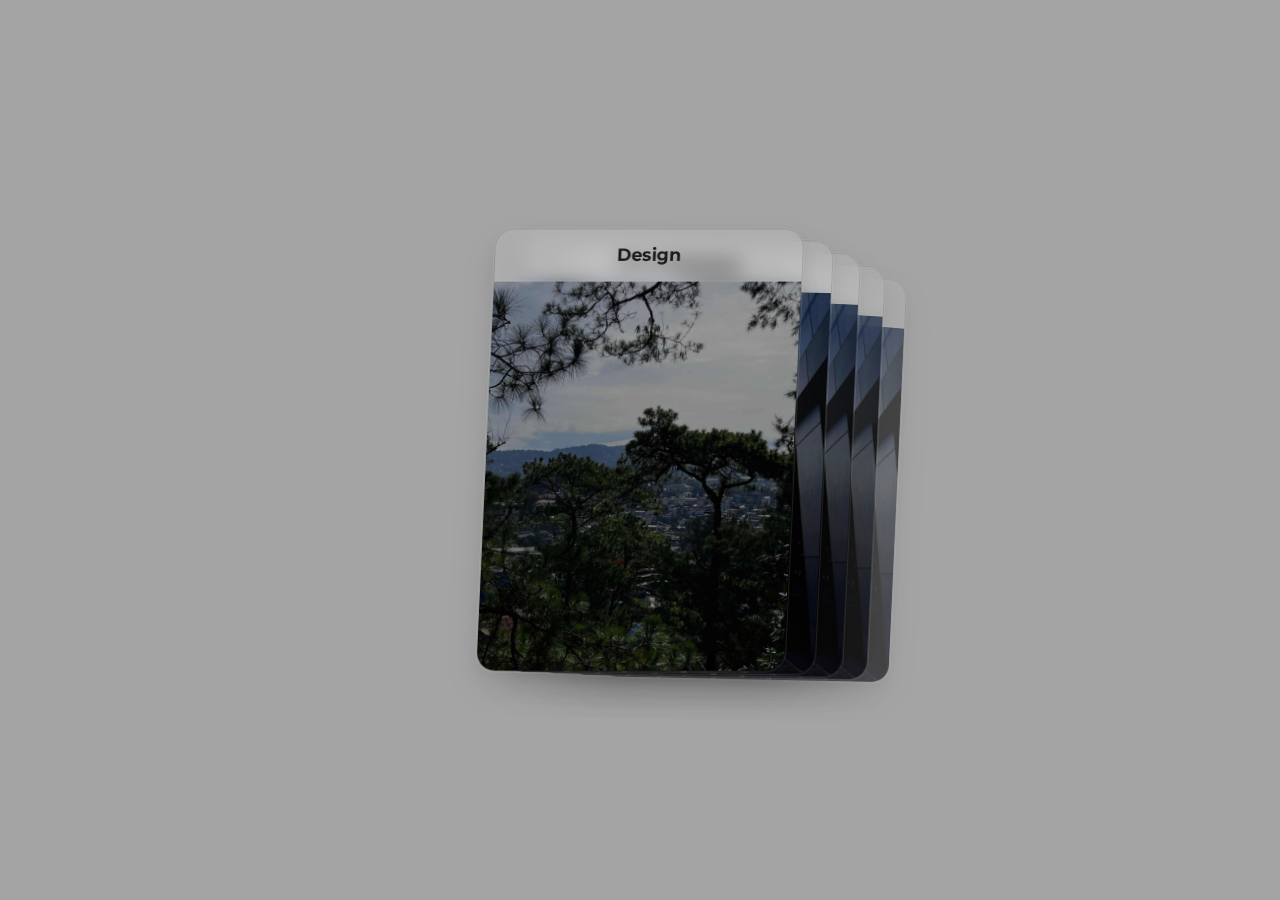
<file: card-stack-component.html>
<!DOCTYPE html>
<html lang="en">
<head>
    <meta charset="UTF-8">
    <meta name="viewport" content="width=device-width, initial-scale=1.0">
    <title>3D Card Stack Component</title>
    <link href="https://fonts.googleapis.com/css2?family=Montserrat:wght@400;500;600;700&display=swap" rel="stylesheet">
    <style>
        /* Base Styles */
        * {
            margin: 0;
            padding: 0;
            box-sizing: border-box;
        }

        body {
            display: flex;
            justify-content: center;
            align-items: center;
            min-height: 100vh;
            background: #13131362;
            font-family: 'Montserrat', sans-serif;
            padding: 0;
            margin: 0;
            overflow-x: hidden;
        }

        /* Card Stack Container */
        .card-stack {
            position: relative;
            width: 100%;
            max-width: 320px;
            height: 450px;
            perspective: 2000px;
        }

        /* Individual Card */
        .card {
            position: absolute;
            width: 100%;
            height: 100%;
            background: rgba(255, 255, 255, 0.001);
            backdrop-filter: blur(10px);
            -webkit-backdrop-filter: blur(10px);
            border-radius: 20px;
            padding: 0;
            box-shadow: 0 25px 50px -12px rgba(0, 0, 0, 0.15);
            display: flex;
            flex-direction: column;
            transition: all 0.6s cubic-bezier(0.4, 0, 0.2, 1);
            backface-visibility: hidden;
            transform-style: preserve-3d;
            transform-origin: center center -100px;
            border: 1px solid rgba(255, 255, 255, 0.2);
            outline: 1px solid rgba(255, 255, 255, 0.1);
            cursor: pointer;
            overflow: hidden;
        }

        /* Card Content */
        .card-content {
            display: flex;
            flex-direction: column;
            height: 100%;
            padding: 0;
        }

        .card-header {
            padding: 15px 20px;
            text-align: center;
            background: rgba(255, 255, 255, 0.1);
            border-bottom: 1px solid rgba(255, 255, 255, 0.1);
        }

        .card h2 {
            margin: 0;
            font-size: 18px;
            color: #1a1a1a;
            white-space: nowrap;
            overflow: hidden;
            text-overflow: ellipsis;
        }

        .card-image {
            flex: 1;
            overflow: hidden;
            display: flex;
            align-items: center;
            justify-content: center;
        }

        .card-image img {
            width: 100%;
            height: 100%;
            object-fit: cover;
            display: block;
        }

        /* Card Stacking Effect - Side View 3D */
        .card-stack {
            transform-style: preserve-3d;
            transform: rotateY(-15deg) rotateX(10deg);
            margin: 50px auto;
        }
        
        .card {
            transform-origin: center center -100px;
            border: 1px solid rgba(0,0,0,0.1);
            box-shadow: 0 15px 35px rgba(0,0,0,0.1), 0 5px 15px rgba(0,0,0,0.05);
        }
        
        .card:nth-child(1) { 
            transform: translateZ(0) rotateY(0deg); 
            z-index: 5; 
        }
        .card:nth-child(2) { 
            transform: translateZ(-30px) rotateY(5deg) translateX(15px); 
            z-index: 4; 
            opacity: 0.9; 
        }
        .card:nth-child(3) { 
            transform: translateZ(-60px) rotateY(10deg) translateX(30px); 
            z-index: 3; 
            opacity: 0.8; 
        }
        .card:nth-child(4) { 
            transform: translateZ(-90px) rotateY(15deg) translateX(45px); 
            z-index: 2; 
            opacity: 0.7; 
        }
        .card:nth-child(5) { 
            transform: translateZ(-120px) rotateY(20deg) translateX(60px); 
            z-index: 1; 
            opacity: 0.6; 
        }
        .card:nth-child(n+6) { display: none; } /* Hide extra cards */


        /* Responsive Design */
        @media (max-width: 480px) {
            .card {
                padding: 20px;
            }
            
            .card-icon {
                font-size: 48px;
            }
            
            .card h2 {
                font-size: 20px;
            }
            
            .card p {
                font-size: 14px;
            }
        }
    </style>
</head>
<body>
    <div class="card-stack" id="cardStack">
        <!-- Cards will be inserted here by JavaScript -->
    </div>

    <script>
        // Card data
        const cardsData = [
            {
                icon: '🎨',
                title: 'Design',
                description: 'Creating beautiful and intuitive user interfaces that captivate and engage your audience.'
            },
            {
                icon: '💻',
                title: 'Development',
                description: 'Building robust and scalable web applications with modern technologies.'
            },
            {
                icon: '📱',
                title: 'Mobile',
                description: 'Developing responsive mobile experiences that work seamlessly across all devices.'
            },
            {
                icon: '🚀',
                title: 'Performance',
                description: 'Optimizing for speed and efficiency to deliver the best user experience.'
            },
            {
                icon: '🔒',
                title: 'Security',
                description: 'Implementing best practices to keep your data and users safe.'
            }
        ];

        // Initialize the card stack
        function initCardStack() {
            const cardStack = document.getElementById('cardStack');
            let currentIndex = 0;
            let isAnimating = false;

            // Create cards
            cardsData.forEach((card, index) => {
                // Create card element
                const cardEl = document.createElement('div');
                cardEl.className = 'card';
                // Use card1.jpg for first card, card2.jpg for others
                const imageSrc = index === 0 ? 'assets/images/content/card1.jpg' : 'assets/images/content/card2.jpg';
                cardEl.innerHTML = `
                    <div class="card-content">
                        <div class="card-header">
                            <h2>${card.title}</h2>
                        </div>
                        <div class="card-image">
                            <img src="${imageSrc}" alt="${card.title}">
                        </div>
                    </div>
                `;
                
                // Add click event to bring card to front
                cardEl.addEventListener('click', () => {
                    if (!isAnimating) {
                        moveCardToFront(index);
                    }
                });
                
                cardStack.appendChild(cardEl);
            });

            const cards = document.querySelectorAll('.card');

            // Function to move a card to the front with side view 3D effect
            function moveCardToFront(newIndex) {
                if (isAnimating || newIndex === currentIndex) return;
                
                isAnimating = true;
                const currentCard = cards[currentIndex];
                const newCard = cards[newIndex];
                const direction = newIndex > currentIndex ? 1 : -1;
                
                // Animate current card out
                currentCard.style.transform = 'translateZ(-150px) rotateY(30deg) translateX(100px) rotateX(-10deg)';
                currentCard.style.opacity = '0';
                currentCard.style.zIndex = '0';
                
                // Animate new card in
                newCard.style.transform = 'translateZ(0) rotateY(0deg)';
                newCard.style.opacity = '1';
                newCard.style.zIndex = '5';
                
                // Update other cards' positions
                let zIndex = 4;
                for (let i = 0; i < cards.length; i++) {
                    if (i !== newIndex && i !== currentIndex) {
                        const offset = Math.abs(i - newIndex);
                        const translateZ = -30 * offset;
                        const rotateY = 5 * offset;
                        const translateX = 15 * offset;
                        
                        cards[i].style.transform = `translateZ(${translateZ}px) rotateY(${rotateY}deg) translateX(${translateX}px)`;
                        cards[i].style.zIndex = zIndex--;
                        cards[i].style.opacity = 1 - (offset * 0.1);
                    }
                }
                
                // Reset state after animation
                setTimeout(() => {
                    currentIndex = newIndex;
                    isAnimating = false;
                }, 600);
            }

            // Auto-rotate cards every 5 seconds
            setInterval(() => {
                if (!isAnimating) {
                    const nextIndex = (currentIndex + 1) % cards.length;
                    moveCardToFront(nextIndex);
                }
            }, 5000);
        }

        // Initialize the card stack when the page loads
        window.addEventListener('DOMContentLoaded', initCardStack);
    </script>
</body>
</html>
</file>
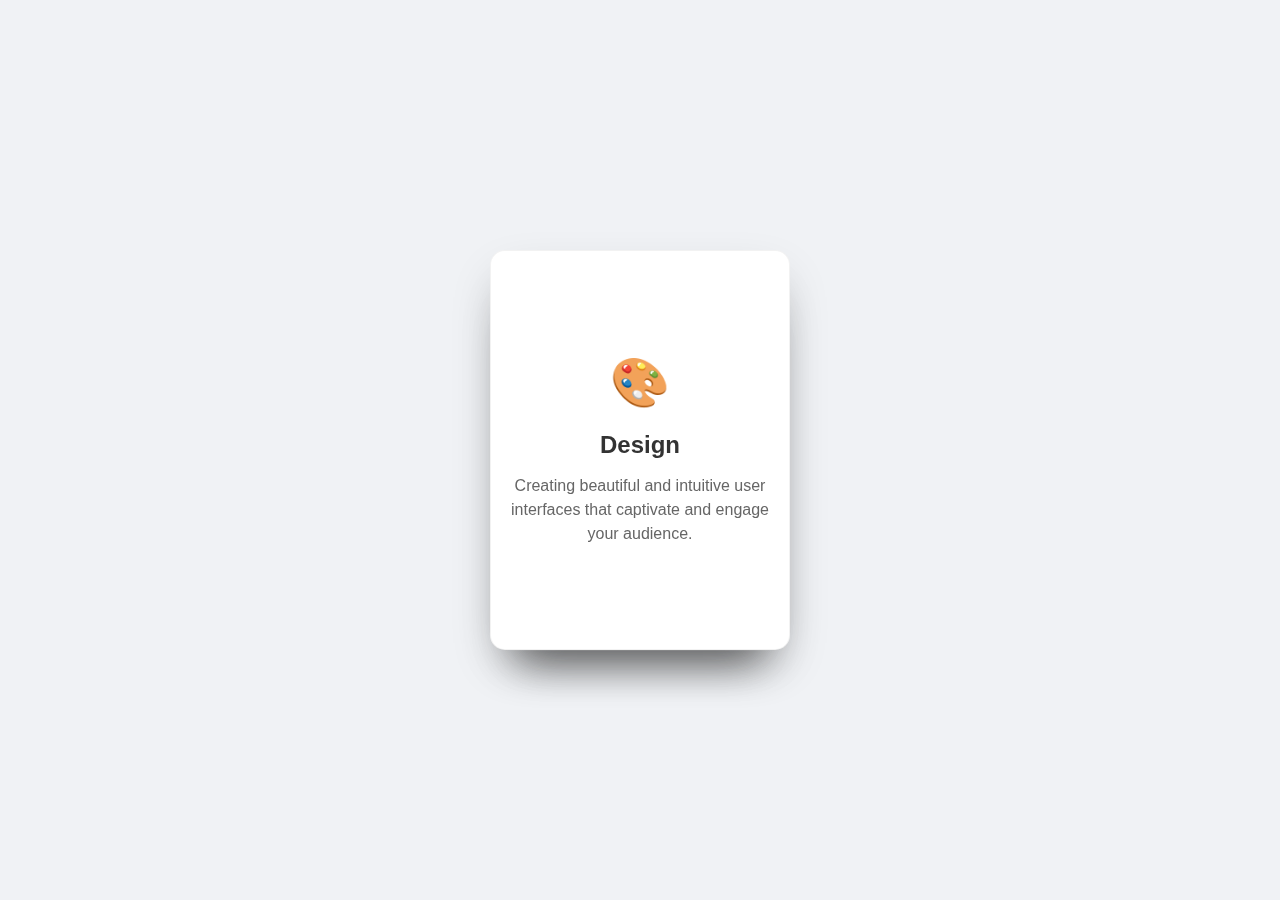
<file: stacked-cards.html>
<!DOCTYPE html>
<html lang="en">
<head>
    <meta charset="UTF-8">
    <meta name="viewport" content="width=device-width, initial-scale=1.0">
    <title>Stacked Cards Animation</title>
    <style>
        * {
            margin: 0;
            padding: 0;
            box-sizing: border-box;
        }

        body {
            display: flex;
            justify-content: center;
            align-items: center;
            min-height: 100vh;
            background: #f0f2f5;
            font-family: 'Segoe UI', Tahoma, Geneva, Verdana, sans-serif;
        }

        .cards-container {
            position: relative;
            width: 300px;
            height: 400px;
            perspective: 2000px;
            transform-style: preserve-3d;
        }

        .card {
            position: absolute;
            width: 100%;
            height: 100%;
            background: white;
            border-radius: 15px;
            padding: 20px;
            box-shadow: 0 20px 50px -10px rgba(0, 0, 0, 0.2);
            display: flex;
            flex-direction: column;
            justify-content: center;
            align-items: center;
            transition: all 0.8s cubic-bezier(0.4, 0, 0.2, 1);
            backface-visibility: hidden;
            transform-style: preserve-3d;
            transform-origin: center center -100px;
            border: 1px solid rgba(0,0,0,0.05);
        }

        .card h2 {
            margin-bottom: 15px;
            color: #333;
        }

        .card p {
            color: #666;
            text-align: center;
            line-height: 1.5;
        }

        .card .icon {
            font-size: 48px;
            margin-bottom: 20px;
            color: #4a6cf7;
        }

        /* Different card positions with 3D transforms */
        .card:nth-child(1) { 
            background: #ffffff; 
            z-index: 5;
            transform: translateZ(0);
        }
        .card:nth-child(2) { 
            background: #f8f9fa; 
            z-index: 4; 
            transform: translateY(15px) translateZ(-20px) scale(0.95);
            filter: brightness(0.98);
        }
        .card:nth-child(3) { 
            background: #f1f3f5; 
            z-index: 3; 
            transform: translateY(30px) translateZ(-40px) scale(0.9);
            filter: brightness(0.96);
        }
        .card:nth-child(4) { 
            background: #e9ecef; 
            z-index: 2; 
            transform: translateY(45px) translateZ(-60px) scale(0.85);
            filter: brightness(0.94);
        }
        .card:nth-child(5) { 
            background: #dee2e6; 
            z-index: 1; 
            transform: translateY(60px) translateZ(-80px) scale(0.8);
            filter: brightness(0.92);
        }

        /* Animation classes */
        .card.move-down {
            transform: translateY(150px) rotateX(-30deg) translateZ(-100px) scale(0.8);
            opacity: 0;
            filter: blur(2px);
            transition: all 0.8s cubic-bezier(0.4, 0, 0.2, 1);
        }

        .card.move-up {
            transform: translateZ(0) scale(1);
            z-index: 5;
            filter: none;
            transition: all 0.8s cubic-bezier(0.4, 0, 0.2, 1);
        }
    </style>
</head>
<body>
    <div class="cards-container" id="cardsContainer">
        <div class="card">
            <div class="icon">🎨</div>
            <h2>Design</h2>
            <p>Creating beautiful and intuitive user interfaces that captivate and engage your audience.</p>
        </div>
        <div class="card">
            <div class="icon">💻</div>
            <h2>Development</h2>
            <p>Building robust and scalable web applications with modern technologies.</p>
        </div>
        <div class="card">
            <div class="icon">📱</div>
            <h2>Mobile</h2>
            <p>Developing responsive mobile experiences that work seamlessly across all devices.</p>
        </div>
        <div class="card">
            <div class="icon">🚀</div>
            <h2>Performance</h2>
            <p>Optimizing for speed and efficiency to deliver the best user experience.</p>
        </div>
        <div class="card">
            <div class="icon">🔒</div>
            <h2>Security</h2>
            <p>Implementing best practices to keep your data and users safe.</p>
        </div>
    </div>

    <script>
        document.addEventListener('DOMContentLoaded', function() {
            const cards = document.querySelectorAll('.card');
            let currentIndex = 0;
            const totalCards = cards.length;
            let isAnimating = false;

            // Initial setup
            function setupCards() {
                cards.forEach((card, index) => {
                    if (index > 0) {
                        card.style.transform = `translateY(${index * 10}px) scale(${1 - (index * 0.05)})`;
                        card.style.zIndex = totalCards - index;
                    }
                });
            }

            // Animate cards
            function animateCards() {
                if (isAnimating) return;
                isAnimating = true;

                // Get current top card
                const currentCard = cards[currentIndex];
                currentCard.classList.add('move-down');

                // Update index for next card
                currentIndex = (currentIndex + 1) % totalCards;
                const nextCard = cards[currentIndex];

                // Reset next card position and bring to front
                setTimeout(() => {
                    currentCard.classList.remove('move-down');
                    currentCard.style.zIndex = 0;
                    nextCard.classList.add('move-up');
                    
                    // Reset styles after animation
                    setTimeout(() => {
                        nextCard.classList.remove('move-up');
                        
                        // Reorder cards in DOM to maintain stacking context
                        const container = document.getElementById('cardsContainer');
                        container.appendChild(currentCard);
                        
                        isAnimating = false;
                    }, 600);
                }, 600);
            }

            // Start animation
            setupCards();
            
            // Auto-animate every 3 seconds
            setInterval(animateCards, 3000);
            
            // Optional: Pause animation on hover
            const container = document.getElementById('cardsContainer');
            let animationInterval = setInterval(animateCards, 3000);
            
            container.addEventListener('mouseenter', () => {
                clearInterval(animationInterval);
            });
            
            container.addEventListener('mouseleave', () => {
                clearInterval(animationInterval);
                animationInterval = setInterval(animateCards, 3000);
            });
        });
    </script>
</body>
</html>
</file>
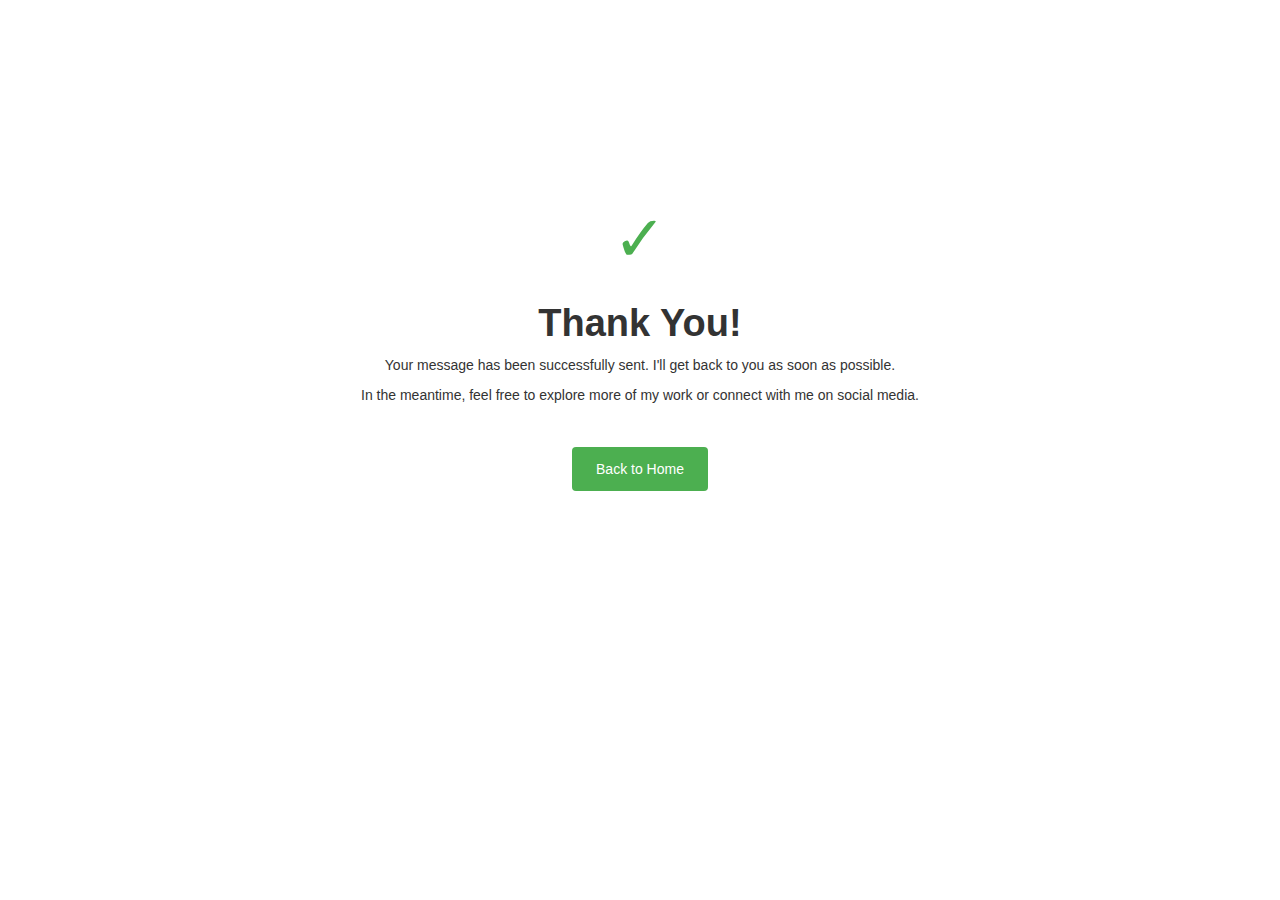
<file: thank-you.html>
<!DOCTYPE html>
<html lang="en">
<head>
    <meta charset="UTF-8">
    <meta name="viewport" content="width=device-width, initial-scale=1.0">
    <title>Thank You - Ross Elopre</title>
    <link rel="stylesheet" href="assets/css/styles.css">
    <style>
        .thank-you-container {
            display: flex;
            flex-direction: column;
            align-items: center;
            justify-content: center;
            min-height: 80vh;
            text-align: center;
            padding: 2rem;
        }
        .thank-you-icon {
            font-size: 4rem;
            color: #4CAF50;
            margin-bottom: 2rem;
        }
        .thank-you-message {
            margin-bottom: 2rem;
            max-width: 600px;
        }
        .back-to-home {
            display: inline-block;
            padding: 12px 24px;
            background-color: #4CAF50;
            color: white;
            text-decoration: none;
            border-radius: 4px;
            transition: background-color 0.3s ease;
        }
        .back-to-home:hover {
            background-color: #45a049;
        }
    </style>
</head>
<body>
    <div class="thank-you-container">
        <div class="thank-you-icon">✓</div>
        <h1>Thank You!</h1>
        <div class="thank-you-message">
            <p>Your message has been successfully sent. I'll get back to you as soon as possible.</p>
            <p>In the meantime, feel free to explore more of my work or connect with me on social media.</p>
        </div>
        <a href="index.html" class="back-to-home">Back to Home</a>
    </div>
</body>
</html>
</file>
<file: assets/css/styles.css>
html {
  -webkit-text-size-adjust: 100%;
  -ms-text-size-adjust: 100%;
  font-family: sans-serif;
}

body {
  margin: 0;
}

article, aside, details, figcaption, figure, footer, header, hgroup, main, menu, nav, section, summary {
  display: block;
}

audio, canvas, progress, video {
  vertical-align: baseline;
  display: inline-block;
}

audio:not([controls]) {
  height: 0;
  display: none;
}

[hidden], template {
  display: none;
}

a {
  background-color: #0000;
}

a:active, a:hover {
  outline: 0;
}

abbr[title] {
  border-bottom: 1px dotted;
}

b, strong {
  font-weight: bold;
}

dfn {
  font-style: italic;
}

h1 {
  margin: .67em 0;
  font-size: 2em;
}

mark {
  color: #000;
  background: #ff0;
}

small {
  font-size: 80%;
}

sub, sup {
  vertical-align: baseline;
  font-size: 75%;
  line-height: 0;
  position: relative;
}

sup {
  top: -.5em;
}

sub {
  bottom: -.25em;
}

img {
  border: 0;
}

svg:not(:root) {
  overflow: hidden;
}

hr {
  box-sizing: content-box;
  height: 0;
}

pre {
  overflow: auto;
}

code, kbd, pre, samp {
  font-family: monospace;
  font-size: 1em;
}

button, input, optgroup, select, textarea {
  color: inherit;
  font: inherit;
  margin: 0;
}

button {
  overflow: visible;
}

button, select {
  text-transform: none;
}

button, html input[type="button"], input[type="reset"] {
  -webkit-appearance: button;
  cursor: pointer;
}

button[disabled], html input[disabled] {
  cursor: default;
}

button::-moz-focus-inner, input::-moz-focus-inner {
  border: 0;
  padding: 0;
}

input {
  line-height: normal;
}

input[type="checkbox"], input[type="radio"] {
  box-sizing: border-box;
  padding: 0;
}

input[type="number"]::-webkit-inner-spin-button, input[type="number"]::-webkit-outer-spin-button {
  height: auto;
}

input[type="search"] {
  -webkit-appearance: none;
}

input[type="search"]::-webkit-search-cancel-button, input[type="search"]::-webkit-search-decoration {
  -webkit-appearance: none;
}

legend {
  border: 0;
  padding: 0;
}

textarea {
  overflow: auto;
}

optgroup {
  font-weight: bold;
}

table {
  border-collapse: collapse;
  border-spacing: 0;
}

td, th {
  padding: 0;
}

@font-face {
  font-family: webflow-icons;
  src: url("[data-uri]") format("truetype");
  font-weight: normal;
  font-style: normal;
}

[class^="w-icon-"], [class*=" w-icon-"] {
  speak: none;
  font-variant: normal;
  text-transform: none;
  -webkit-font-smoothing: antialiased;
  -moz-osx-font-smoothing: grayscale;
  font-style: normal;
  font-weight: normal;
  line-height: 1;
  font-family: webflow-icons !important;
}

.w-icon-slider-right:before {
  content: "";
}

.w-icon-slider-left:before {
  content: "";
}

.w-icon-nav-menu:before {
  content: "";
}

.w-icon-arrow-down:before, .w-icon-dropdown-toggle:before {
  content: "";
}

.w-icon-file-upload-remove:before {
  content: "";
}

.w-icon-file-upload-icon:before {
  content: "";
}

* {
  box-sizing: border-box;
}

html {
  height: 100%;
}

body {
  color: #333;
  background-color: #fff;
  min-height: 100%;
  margin: 0;
  font-family: Arial, sans-serif;
  font-size: 14px;
  line-height: 20px;
}

img {
  vertical-align: middle;
  max-width: 100%;
  display: inline-block;
}

html.w-mod-touch * {
  background-attachment: scroll !important;
}

.w-block {
  display: block;
}

.w-inline-block {
  max-width: 100%;
  display: inline-block;
}

.w-clearfix:before, .w-clearfix:after {
  content: " ";
  grid-area: 1 / 1 / 2 / 2;
  display: table;
}

.w-clearfix:after {
  clear: both;
}

.w-hidden {
  display: none;
}

.w-button {
  color: #fff;
  line-height: inherit;
  cursor: pointer;
  background-color: #3898ec;
  border: 0;
  border-radius: 0;
  padding: 9px 15px;
  text-decoration: none;
  display: inline-block;
}

input.w-button {
  -webkit-appearance: button;
}

html[data-w-dynpage] [data-w-cloak] {
  color: #0000 !important;
}

.w-code-block {
  margin: unset;
}

pre.w-code-block code {
  all: inherit;
}

.w-optimization {
  display: contents;
}

.w-webflow-badge, .w-webflow-badge > img {
  box-sizing: unset;
  width: unset;
  height: unset;
  max-height: unset;
  max-width: unset;
  min-height: unset;
  min-width: unset;
  margin: unset;
  padding: unset;
  float: unset;
  clear: unset;
  border: unset;
  border-radius: unset;
  background: unset;
  background-image: unset;
  background-position: unset;
  background-size: unset;
  background-repeat: unset;
  background-origin: unset;
  background-clip: unset;
  background-attachment: unset;
  background-color: unset;
  box-shadow: unset;
  transform: unset;
  direction: unset;
  font-family: unset;
  font-weight: unset;
  color: unset;
  font-size: unset;
  line-height: unset;
  font-style: unset;
  font-variant: unset;
  text-align: unset;
  letter-spacing: unset;
  -webkit-text-decoration: unset;
  text-decoration: unset;
  text-indent: unset;
  text-transform: unset;
  list-style-type: unset;
  text-shadow: unset;
  vertical-align: unset;
  cursor: unset;
  white-space: unset;
  word-break: unset;
  word-spacing: unset;
  word-wrap: unset;
  transition: unset;
}

.w-webflow-badge {
  white-space: nowrap;
  cursor: pointer;
  box-shadow: 0 0 0 1px #0000001a, 0 1px 3px #0000001a;
  visibility: visible !important;
  opacity: 1 !important;
  z-index: 2147483647 !important;
  color: #aaadb0 !important;
  overflow: unset !important;
  background-color: #fff !important;
  border-radius: 3px !important;
  width: auto !important;
  height: auto !important;
  margin: 0 !important;
  padding: 6px !important;
  font-size: 12px !important;
  line-height: 14px !important;
  text-decoration: none !important;
  display: inline-block !important;
  position: fixed !important;
  inset: auto 12px 12px auto !important;
  transform: none !important;
}

.w-webflow-badge > img {
  position: unset;
  visibility: unset !important;
  opacity: 1 !important;
  vertical-align: middle !important;
  display: inline-block !important;
}

h1, h2, h3, h4, h5, h6 {
  margin-bottom: 10px;
  font-weight: bold;
}

h1 {
  margin-top: 20px;
  font-size: 38px;
  line-height: 44px;
}

h2 {
  margin-top: 20px;
  font-size: 32px;
  line-height: 36px;
}

h3 {
  margin-top: 20px;
  font-size: 24px;
  line-height: 30px;
}

h4 {
  margin-top: 10px;
  font-size: 18px;
  line-height: 24px;
}

h5 {
  margin-top: 10px;
  font-size: 14px;
  line-height: 20px;
}

h6 {
  margin-top: 10px;
  font-size: 12px;
  line-height: 18px;
}

p {
  margin-top: 0;
  margin-bottom: 10px;
}

blockquote {
  border-left: 5px solid #e2e2e2;
  margin: 0 0 10px;
  padding: 10px 20px;
  font-size: 18px;
  line-height: 22px;
}

figure {
  margin: 0 0 10px;
}

figcaption {
  text-align: center;
  margin-top: 5px;
}

ul, ol {
  margin-top: 0;
  margin-bottom: 10px;
  padding-left: 40px;
}

.w-list-unstyled {
  padding-left: 0;
  list-style: none;
}

.w-embed:before, .w-embed:after {
  content: " ";
  grid-area: 1 / 1 / 2 / 2;
  display: table;
}

.w-embed:after {
  clear: both;
}

.w-video {
  width: 100%;
  padding: 0;
  position: relative;
}

.w-video iframe, .w-video object, .w-video embed {
  border: none;
  width: 100%;
  height: 100%;
  position: absolute;
  top: 0;
  left: 0;
}

fieldset {
  border: 0;
  margin: 0;
  padding: 0;
}

button, [type="button"], [type="reset"] {
  cursor: pointer;
  -webkit-appearance: button;
  border: 0;
}

.w-form {
  margin: 0 0 15px;
}

.w-form-done {
  text-align: center;
  background-color: #ddd;
  padding: 20px;
  display: none;
}

.w-form-fail {
  background-color: #ffdede;
  margin-top: 10px;
  padding: 10px;
  display: none;
}

label {
  margin-bottom: 5px;
  font-weight: bold;
  display: block;
}

.w-input, .w-select {
  color: #333;
  vertical-align: middle;
  background-color: #fff;
  border: 1px solid #ccc;
  width: 100%;
  height: 38px;
  margin-bottom: 10px;
  padding: 8px 12px;
  font-size: 14px;
  line-height: 1.42857;
  display: block;
}

.w-input::placeholder, .w-select::placeholder {
  color: #999;
}

.w-input:focus, .w-select:focus {
  border-color: #3898ec;
  outline: 0;
}

.w-input[disabled], .w-select[disabled], .w-input[readonly], .w-select[readonly], fieldset[disabled] .w-input, fieldset[disabled] .w-select {
  cursor: not-allowed;
}

.w-input[disabled]:not(.w-input-disabled), .w-select[disabled]:not(.w-input-disabled), .w-input[readonly], .w-select[readonly], fieldset[disabled]:not(.w-input-disabled) .w-input, fieldset[disabled]:not(.w-input-disabled) .w-select {
  background-color: #eee;
}

textarea.w-input, textarea.w-select {
  height: auto;
}

.w-select {
  background-color: #f3f3f3;
}

.w-select[multiple] {
  height: auto;
}

.w-form-label {
  cursor: pointer;
  margin-bottom: 0;
  font-weight: normal;
  display: inline-block;
}

.w-radio {
  margin-bottom: 5px;
  padding-left: 20px;
  display: block;
}

.w-radio:before, .w-radio:after {
  content: " ";
  grid-area: 1 / 1 / 2 / 2;
  display: table;
}

.w-radio:after {
  clear: both;
}

.w-radio-input {
  float: left;
  margin: 3px 0 0 -20px;
  line-height: normal;
}

.w-file-upload {
  margin-bottom: 10px;
  display: block;
}

.w-file-upload-input {
  opacity: 0;
  z-index: -100;
  width: .1px;
  height: .1px;
  position: absolute;
  overflow: hidden;
}

.w-file-upload-default, .w-file-upload-uploading, .w-file-upload-success {
  color: #333;
  display: inline-block;
}

.w-file-upload-error {
  margin-top: 10px;
  display: block;
}

.w-file-upload-default.w-hidden, .w-file-upload-uploading.w-hidden, .w-file-upload-error.w-hidden, .w-file-upload-success.w-hidden {
  display: none;
}

.w-file-upload-uploading-btn {
  cursor: pointer;
  background-color: #fafafa;
  border: 1px solid #ccc;
  margin: 0;
  padding: 8px 12px;
  font-size: 14px;
  font-weight: normal;
  display: flex;
}

.w-file-upload-file {
  background-color: #fafafa;
  border: 1px solid #ccc;
  flex-grow: 1;
  justify-content: space-between;
  margin: 0;
  padding: 8px 9px 8px 11px;
  display: flex;
}

.w-file-upload-file-name {
  font-size: 14px;
  font-weight: normal;
  display: block;
}

.w-file-remove-link {
  cursor: pointer;
  width: auto;
  height: auto;
  margin-top: 3px;
  margin-left: 10px;
  padding: 3px;
  display: block;
}

.w-icon-file-upload-remove {
  margin: auto;
  font-size: 10px;
}

.w-file-upload-error-msg {
  color: #ea384c;
  padding: 2px 0;
  display: inline-block;
}

.w-file-upload-info {
  padding: 0 12px;
  line-height: 38px;
  display: inline-block;
}

.w-file-upload-label {
  cursor: pointer;
  background-color: #fafafa;
  border: 1px solid #ccc;
  margin: 0;
  padding: 8px 12px;
  font-size: 14px;
  font-weight: normal;
  display: inline-block;
}

.w-icon-file-upload-icon, .w-icon-file-upload-uploading {
  width: 20px;
  margin-right: 8px;
  display: inline-block;
}

.w-icon-file-upload-uploading {
  height: 20px;
}

.w-container {
  max-width: 940px;
  margin-left: auto;
  margin-right: auto;
}

.w-container:before, .w-container:after {
  content: " ";
  grid-area: 1 / 1 / 2 / 2;
  display: table;
}

.w-container:after {
  clear: both;
}

.w-container .w-row {
  margin-left: -10px;
  margin-right: -10px;
}

.w-row:before, .w-row:after {
  content: " ";
  grid-area: 1 / 1 / 2 / 2;
  display: table;
}

.w-row:after {
  clear: both;
}

.w-row .w-row {
  margin-left: 0;
  margin-right: 0;
}

.w-col {
  float: left;
  width: 100%;
  min-height: 1px;
  padding-left: 10px;
  padding-right: 10px;
  position: relative;
}

.w-col .w-col {
  padding-left: 0;
  padding-right: 0;
}

.w-col-1 {
  width: 8.33333%;
}

.w-col-2 {
  width: 16.6667%;
}

.w-col-3 {
  width: 25%;
}

.w-col-4 {
  width: 33.3333%;
}

.w-col-5 {
  width: 41.6667%;
}

.w-col-6 {
  width: 50%;
}

.w-col-7 {
  width: 58.3333%;
}

.w-col-8 {
  width: 66.6667%;
}

.w-col-9 {
  width: 75%;
}

.w-col-10 {
  width: 83.3333%;
}

.w-col-11 {
  width: 91.6667%;
}

.w-col-12 {
  width: 100%;
}

.w-hidden-main {
  display: none !important;
}

@media screen and (max-width: 991px) {
  .w-container {
    max-width: 728px;
  }

  .w-hidden-main {
    display: inherit !important;
  }

  .w-hidden-medium {
    display: none !important;
  }

  .w-col-medium-1 {
    width: 8.33333%;
  }

  .w-col-medium-2 {
    width: 16.6667%;
  }

  .w-col-medium-3 {
    width: 25%;
  }

  .w-col-medium-4 {
    width: 33.3333%;
  }

  .w-col-medium-5 {
    width: 41.6667%;
  }

  .w-col-medium-6 {
    width: 50%;
  }

  .w-col-medium-7 {
    width: 58.3333%;
  }

  .w-col-medium-8 {
    width: 66.6667%;
  }

  .w-col-medium-9 {
    width: 75%;
  }

  .w-col-medium-10 {
    width: 83.3333%;
  }

  .w-col-medium-11 {
    width: 91.6667%;
  }

  .w-col-medium-12 {
    width: 100%;
  }

  .w-col-stack {
    width: 100%;
    left: auto;
    right: auto;
  }
}

@media screen and (max-width: 767px) {
  .w-hidden-main, .w-hidden-medium {
    display: inherit !important;
  }

  .w-hidden-small {
    display: none !important;
  }

  .w-row, .w-container .w-row {
    margin-left: 0;
    margin-right: 0;
  }

  .w-col {
    width: 100%;
    left: auto;
    right: auto;
  }

  .w-col-small-1 {
    width: 8.33333%;
  }

  .w-col-small-2 {
    width: 16.6667%;
  }

  .w-col-small-3 {
    width: 25%;
  }

  .w-col-small-4 {
    width: 33.3333%;
  }

  .w-col-small-5 {
    width: 41.6667%;
  }

  .w-col-small-6 {
    width: 50%;
  }

  .w-col-small-7 {
    width: 58.3333%;
  }

  .w-col-small-8 {
    width: 66.6667%;
  }

  .w-col-small-9 {
    width: 75%;
  }

  .w-col-small-10 {
    width: 83.3333%;
  }

  .w-col-small-11 {
    width: 91.6667%;
  }

  .w-col-small-12 {
    width: 100%;
  }
}

@media screen and (max-width: 479px) {
  .w-container {
    max-width: none;
  }

  .w-hidden-main, .w-hidden-medium, .w-hidden-small {
    display: inherit !important;
  }

  .w-hidden-tiny {
    display: none !important;
  }

  .w-col {
    width: 100%;
  }

  .w-col-tiny-1 {
    width: 8.33333%;
  }

  .w-col-tiny-2 {
    width: 16.6667%;
  }

  .w-col-tiny-3 {
    width: 25%;
  }

  .w-col-tiny-4 {
    width: 33.3333%;
  }

  .w-col-tiny-5 {
    width: 41.6667%;
  }

  .w-col-tiny-6 {
    width: 50%;
  }

  .w-col-tiny-7 {
    width: 58.3333%;
  }

  .w-col-tiny-8 {
    width: 66.6667%;
  }

  .w-col-tiny-9 {
    width: 75%;
  }

  .w-col-tiny-10 {
    width: 83.3333%;
  }

  .w-col-tiny-11 {
    width: 91.6667%;
  }

  .w-col-tiny-12 {
    width: 100%;
  }
}

.w-widget {
  position: relative;
}

.w-widget-map {
  width: 100%;
  height: 400px;
}

.w-widget-map label {
  width: auto;
  display: inline;
}

.w-widget-map img {
  max-width: inherit;
}

.w-widget-map .gm-style-iw {
  text-align: center;
}

.w-widget-map .gm-style-iw > button {
  display: none !important;
}

.w-widget-twitter {
  overflow: hidden;
}

.w-widget-twitter-count-shim {
  vertical-align: top;
  text-align: center;
  background: #fff;
  border: 1px solid #758696;
  border-radius: 3px;
  width: 28px;
  height: 20px;
  display: inline-block;
  position: relative;
}

.w-widget-twitter-count-shim * {
  pointer-events: none;
  -webkit-user-select: none;
  user-select: none;
}

.w-widget-twitter-count-shim .w-widget-twitter-count-inner {
  text-align: center;
  color: #999;
  font-family: serif;
  font-size: 15px;
  line-height: 12px;
  position: relative;
}

.w-widget-twitter-count-shim .w-widget-twitter-count-clear {
  display: block;
  position: relative;
}

.w-widget-twitter-count-shim.w--large {
  width: 36px;
  height: 28px;
}

.w-widget-twitter-count-shim.w--large .w-widget-twitter-count-inner {
  font-size: 18px;
  line-height: 18px;
}

.w-widget-twitter-count-shim:not(.w--vertical) {
  margin-left: 5px;
  margin-right: 8px;
}

.w-widget-twitter-count-shim:not(.w--vertical).w--large {
  margin-left: 6px;
}

.w-widget-twitter-count-shim:not(.w--vertical):before, .w-widget-twitter-count-shim:not(.w--vertical):after {
  content: " ";
  pointer-events: none;
  border: solid #0000;
  width: 0;
  height: 0;
  position: absolute;
  top: 50%;
  left: 0;
}

.w-widget-twitter-count-shim:not(.w--vertical):before {
  border-width: 4px;
  border-color: #75869600 #5d6c7b #75869600 #75869600;
  margin-top: -4px;
  margin-left: -9px;
}

.w-widget-twitter-count-shim:not(.w--vertical).w--large:before {
  border-width: 5px;
  margin-top: -5px;
  margin-left: -10px;
}

.w-widget-twitter-count-shim:not(.w--vertical):after {
  border-width: 4px;
  border-color: #fff0 #fff #fff0 #fff0;
  margin-top: -4px;
  margin-left: -8px;
}

.w-widget-twitter-count-shim:not(.w--vertical).w--large:after {
  border-width: 5px;
  margin-top: -5px;
  margin-left: -9px;
}

.w-widget-twitter-count-shim.w--vertical {
  width: 61px;
  height: 33px;
  margin-bottom: 8px;
}

.w-widget-twitter-count-shim.w--vertical:before, .w-widget-twitter-count-shim.w--vertical:after {
  content: " ";
  pointer-events: none;
  border: solid #0000;
  width: 0;
  height: 0;
  position: absolute;
  top: 100%;
  left: 50%;
}

.w-widget-twitter-count-shim.w--vertical:before {
  border-width: 5px;
  border-color: #5d6c7b #75869600 #75869600;
  margin-left: -5px;
}

.w-widget-twitter-count-shim.w--vertical:after {
  border-width: 4px;
  border-color: #fff #fff0 #fff0;
  margin-left: -4px;
}

.w-widget-twitter-count-shim.w--vertical .w-widget-twitter-count-inner {
  font-size: 18px;
  line-height: 22px;
}

.w-widget-twitter-count-shim.w--vertical.w--large {
  width: 76px;
}

.w-background-video {
  color: #fff;
  height: 500px;
  position: relative;
  overflow: hidden;
}

.w-background-video > video {
  object-fit: cover;
  z-index: -100;
  background-position: 50%;
  background-size: cover;
  width: 100%;
  height: 100%;
  margin: auto;
  position: absolute;
  inset: -100%;
}

.w-background-video > video::-webkit-media-controls-start-playback-button {
  -webkit-appearance: none;
  display: none !important;
}

.w-background-video--control {
  background-color: #0000;
  padding: 0;
  position: absolute;
  bottom: 1em;
  right: 1em;
}

.w-background-video--control > [hidden] {
  display: none !important;
}

.w-slider {
  text-align: center;
  clear: both;
  -webkit-tap-highlight-color: #0000;
  tap-highlight-color: #0000;
  background: #ddd;
  height: 300px;
  position: relative;
}

.w-slider-mask {
  z-index: 1;
  white-space: nowrap;
  height: 100%;
  display: block;
  position: relative;
  left: 0;
  right: 0;
  overflow: hidden;
}

.w-slide {
  vertical-align: top;
  white-space: normal;
  text-align: left;
  width: 100%;
  height: 100%;
  display: inline-block;
  position: relative;
}

.w-slider-nav {
  z-index: 2;
  text-align: center;
  -webkit-tap-highlight-color: #0000;
  tap-highlight-color: #0000;
  height: 40px;
  margin: auto;
  padding-top: 10px;
  position: absolute;
  inset: auto 0 0;
}

.w-slider-nav.w-round > div {
  border-radius: 100%;
}

.w-slider-nav.w-num > div {
  font-size: inherit;
  line-height: inherit;
  width: auto;
  height: auto;
  padding: .2em .5em;
}

.w-slider-nav.w-shadow > div {
  box-shadow: 0 0 3px #3336;
}

.w-slider-nav-invert {
  color: #fff;
}

.w-slider-nav-invert > div {
  background-color: #2226;
}

.w-slider-nav-invert > div.w-active {
  background-color: #222;
}

.w-slider-dot {
  cursor: pointer;
  background-color: #fff6;
  width: 1em;
  height: 1em;
  margin: 0 3px .5em;
  transition: background-color .1s, color .1s;
  display: inline-block;
  position: relative;
}

.w-slider-dot.w-active {
  background-color: #fff;
}

.w-slider-dot:focus {
  outline: none;
  box-shadow: 0 0 0 2px #fff;
}

.w-slider-dot:focus.w-active {
  box-shadow: none;
}

.w-slider-arrow-left, .w-slider-arrow-right {
  cursor: pointer;
  color: #fff;
  -webkit-tap-highlight-color: #0000;
  tap-highlight-color: #0000;
  -webkit-user-select: none;
  user-select: none;
  width: 80px;
  margin: auto;
  font-size: 40px;
  position: absolute;
  inset: 0;
  overflow: hidden;
}

.w-slider-arrow-left [class^="w-icon-"], .w-slider-arrow-right [class^="w-icon-"], .w-slider-arrow-left [class*=" w-icon-"], .w-slider-arrow-right [class*=" w-icon-"] {
  position: absolute;
}

.w-slider-arrow-left:focus, .w-slider-arrow-right:focus {
  outline: 0;
}

.w-slider-arrow-left {
  z-index: 3;
  right: auto;
}

.w-slider-arrow-right {
  z-index: 4;
  left: auto;
}

.w-icon-slider-left, .w-icon-slider-right {
  width: 1em;
  height: 1em;
  margin: auto;
  inset: 0;
}

.w-slider-aria-label {
  clip: rect(0 0 0 0);
  border: 0;
  width: 1px;
  height: 1px;
  margin: -1px;
  padding: 0;
  position: absolute;
  overflow: hidden;
}

.w-slider-force-show {
  display: block !important;
}

.w-dropdown {
  text-align: left;
  z-index: 900;
  margin-left: auto;
  margin-right: auto;
  display: inline-block;
  position: relative;
}

.w-dropdown-btn, .w-dropdown-toggle, .w-dropdown-link {
  vertical-align: top;
  color: #222;
  text-align: left;
  white-space: nowrap;
  margin-left: auto;
  margin-right: auto;
  padding: 20px;
  text-decoration: none;
  position: relative;
}

.w-dropdown-toggle {
  -webkit-user-select: none;
  user-select: none;
  cursor: pointer;
  padding-right: 40px;
  display: inline-block;
}

.w-dropdown-toggle:focus {
  outline: 0;
}

.w-icon-dropdown-toggle {
  width: 1em;
  height: 1em;
  margin: auto 20px auto auto;
  position: absolute;
  top: 0;
  bottom: 0;
  right: 0;
}

.w-dropdown-list {
  background: #ddd;
  min-width: 100%;
  display: none;
  position: absolute;
}

.w-dropdown-list.w--open {
  display: block;
}

.w-dropdown-link {
  color: #222;
  padding: 10px 20px;
  display: block;
}

.w-dropdown-link.w--current {
  color: #0082f3;
}

.w-dropdown-link:focus {
  outline: 0;
}

@media screen and (max-width: 767px) {
  .w-nav-brand {
    padding-left: 10px;
  }
}

.w-lightbox-backdrop {
  cursor: auto;
  letter-spacing: normal;
  text-indent: 0;
  text-shadow: none;
  text-transform: none;
  visibility: visible;
  white-space: normal;
  word-break: normal;
  word-spacing: normal;
  word-wrap: normal;
  color: #fff;
  text-align: center;
  z-index: 2000;
  opacity: 0;
  -webkit-user-select: none;
  -moz-user-select: none;
  -webkit-tap-highlight-color: transparent;
  background: #000000e6;
  outline: 0;
  font-family: Helvetica Neue, Helvetica, Ubuntu, Segoe UI, Verdana, sans-serif;
  font-size: 17px;
  font-style: normal;
  font-weight: 300;
  line-height: 1.2;
  list-style: disc;
  position: fixed;
  inset: 0;
  -webkit-transform: translate(0);
}

.w-lightbox-backdrop, .w-lightbox-container {
  -webkit-overflow-scrolling: touch;
  height: 100%;
  overflow: auto;
}

.w-lightbox-content {
  height: 100vh;
  position: relative;
  overflow: hidden;
}

.w-lightbox-view {
  opacity: 0;
  width: 100vw;
  height: 100vh;
  position: absolute;
}

.w-lightbox-view:before {
  content: "";
  height: 100vh;
}

.w-lightbox-group, .w-lightbox-group .w-lightbox-view, .w-lightbox-group .w-lightbox-view:before {
  height: 86vh;
}

.w-lightbox-frame, .w-lightbox-view:before {
  vertical-align: middle;
  display: inline-block;
}

.w-lightbox-figure {
  margin: 0;
  position: relative;
}

.w-lightbox-group .w-lightbox-figure {
  cursor: pointer;
}

.w-lightbox-img {
  width: auto;
  max-width: none;
  height: auto;
}

.w-lightbox-image {
  float: none;
  max-width: 100vw;
  max-height: 100vh;
  display: block;
}

.w-lightbox-group .w-lightbox-image {
  max-height: 86vh;
}

.w-lightbox-caption {
  text-align: left;
  text-overflow: ellipsis;
  white-space: nowrap;
  background: #0006;
  padding: .5em 1em;
  position: absolute;
  bottom: 0;
  left: 0;
  right: 0;
  overflow: hidden;
}

.w-lightbox-embed {
  width: 100%;
  height: 100%;
  position: absolute;
  inset: 0;
}

.w-lightbox-control {
  cursor: pointer;
  background-position: center;
  background-repeat: no-repeat;
  background-size: 24px;
  width: 4em;
  transition: all .3s;
  position: absolute;
  top: 0;
}

.w-lightbox-left {
  background-image: url("[data-uri]");
  display: none;
  bottom: 0;
  left: 0;
}

.w-lightbox-right {
  background-image: url("[data-uri]");
  display: none;
  bottom: 0;
  right: 0;
}

.w-lightbox-close {
  background-image: url("[data-uri]");
  background-size: 18px;
  height: 2.6em;
  right: 0;
}

.w-lightbox-strip {
  white-space: nowrap;
  padding: 0 1vh;
  line-height: 0;
  position: absolute;
  bottom: 0;
  left: 0;
  right: 0;
  overflow: auto hidden;
}

.w-lightbox-item {
  box-sizing: content-box;
  cursor: pointer;
  width: 10vh;
  padding: 2vh 1vh;
  display: inline-block;
  -webkit-transform: translate3d(0, 0, 0);
}

.w-lightbox-active {
  opacity: .3;
}

.w-lightbox-thumbnail {
  background: #222;
  height: 10vh;
  position: relative;
  overflow: hidden;
}

.w-lightbox-thumbnail-image {
  position: absolute;
  top: 0;
  left: 0;
}

.w-lightbox-thumbnail .w-lightbox-tall {
  width: 100%;
  top: 50%;
  transform: translate(0, -50%);
}

.w-lightbox-thumbnail .w-lightbox-wide {
  height: 100%;
  left: 50%;
  transform: translate(-50%);
}

.w-lightbox-spinner {
  box-sizing: border-box;
  border: 5px solid #0006;
  border-radius: 50%;
  width: 40px;
  height: 40px;
  margin-top: -20px;
  margin-left: -20px;
  animation: .8s linear infinite spin;
  position: absolute;
  top: 50%;
  left: 50%;
}

.w-lightbox-spinner:after {
  content: "";
  border: 3px solid #0000;
  border-bottom-color: #fff;
  border-radius: 50%;
  position: absolute;
  inset: -4px;
}

.w-lightbox-hide {
  display: none;
}

.w-lightbox-noscroll {
  overflow: hidden;
}

@media (min-width: 768px) {
  .w-lightbox-content {
    height: 96vh;
    margin-top: 2vh;
  }

  .w-lightbox-view, .w-lightbox-view:before {
    height: 96vh;
  }

  .w-lightbox-group, .w-lightbox-group .w-lightbox-view, .w-lightbox-group .w-lightbox-view:before {
    height: 84vh;
  }

  .w-lightbox-image {
    max-width: 96vw;
    max-height: 96vh;
  }

  .w-lightbox-group .w-lightbox-image {
    max-width: 82.3vw;
    max-height: 84vh;
  }

  .w-lightbox-left, .w-lightbox-right {
    opacity: .5;
    display: block;
  }

  .w-lightbox-close {
    opacity: .8;
  }

  .w-lightbox-control:hover {
    opacity: 1;
  }
}

.w-lightbox-inactive, .w-lightbox-inactive:hover {
  opacity: 0;
}

.w-richtext:before, .w-richtext:after {
  content: " ";
  grid-area: 1 / 1 / 2 / 2;
  display: table;
}

.w-richtext:after {
  clear: both;
}

.w-richtext[contenteditable="true"]:before, .w-richtext[contenteditable="true"]:after {
  white-space: initial;
}

.w-richtext ol, .w-richtext ul {
  overflow: hidden;
}

.w-richtext .w-richtext-figure-selected.w-richtext-figure-type-video div:after, .w-richtext .w-richtext-figure-selected[data-rt-type="video"] div:after, .w-richtext .w-richtext-figure-selected.w-richtext-figure-type-image div, .w-richtext .w-richtext-figure-selected[data-rt-type="image"] div {
  outline: 2px solid #2895f7;
}

.w-richtext figure.w-richtext-figure-type-video > div:after, .w-richtext figure[data-rt-type="video"] > div:after {
  content: "";
  display: none;
  position: absolute;
  inset: 0;
}

.w-richtext figure {
  max-width: 60%;
  position: relative;
}

.w-richtext figure > div:before {
  cursor: default !important;
}

.w-richtext figure img {
  width: 100%;
}

.w-richtext figure figcaption.w-richtext-figcaption-placeholder {
  opacity: .6;
}

.w-richtext figure div {
  color: #0000;
  font-size: 0;
}

.w-richtext figure.w-richtext-figure-type-image, .w-richtext figure[data-rt-type="image"] {
  display: table;
}

.w-richtext figure.w-richtext-figure-type-image > div, .w-richtext figure[data-rt-type="image"] > div {
  display: inline-block;
}

.w-richtext figure.w-richtext-figure-type-image > figcaption, .w-richtext figure[data-rt-type="image"] > figcaption {
  caption-side: bottom;
  display: table-caption;
}

.w-richtext figure.w-richtext-figure-type-video, .w-richtext figure[data-rt-type="video"] {
  width: 60%;
  height: 0;
}

.w-richtext figure.w-richtext-figure-type-video iframe, .w-richtext figure[data-rt-type="video"] iframe {
  width: 100%;
  height: 100%;
  position: absolute;
  top: 0;
  left: 0;
}

.w-richtext figure.w-richtext-figure-type-video > div, .w-richtext figure[data-rt-type="video"] > div {
  width: 100%;
}

.w-richtext figure.w-richtext-align-center {
  clear: both;
  margin-left: auto;
  margin-right: auto;
}

.w-richtext figure.w-richtext-align-center.w-richtext-figure-type-image > div, .w-richtext figure.w-richtext-align-center[data-rt-type="image"] > div {
  max-width: 100%;
}

.w-richtext figure.w-richtext-align-normal {
  clear: both;
}

.w-richtext figure.w-richtext-align-fullwidth {
  text-align: center;
  clear: both;
  width: 100%;
  max-width: 100%;
  margin-left: auto;
  margin-right: auto;
  display: block;
}

.w-richtext figure.w-richtext-align-fullwidth > div {
  padding-bottom: inherit;
  display: inline-block;
}

.w-richtext figure.w-richtext-align-fullwidth > figcaption {
  display: block;
}

.w-richtext figure.w-richtext-align-floatleft {
  float: left;
  clear: none;
  margin-right: 15px;
}

.w-richtext figure.w-richtext-align-floatright {
  float: right;
  clear: none;
  margin-left: 15px;
}

.w-nav {
  z-index: 1000;
  background: #ddd;
  position: relative;
}

.w-nav:before, .w-nav:after {
  content: " ";
  grid-area: 1 / 1 / 2 / 2;
  display: table;
}

.w-nav:after {
  clear: both;
}

.w-nav-brand {
  float: left;
  color: #333;
  text-decoration: none;
  position: relative;
}

.w-nav-link {
  vertical-align: top;
  color: #222;
  text-align: left;
  margin-left: auto;
  margin-right: auto;
  padding: 20px;
  text-decoration: none;
  display: inline-block;
  position: relative;
}

.w-nav-link.w--current {
  color: #0082f3;
}

.w-nav-menu {
  float: right;
  position: relative;
}

[data-nav-menu-open] {
  text-align: center;
  background: #c8c8c8;
  min-width: 200px;
  position: absolute;
  top: 100%;
  left: 0;
  right: 0;
  overflow: visible;
  display: block !important;
}

.w--nav-link-open {
  display: block;
  position: relative;
}

.w-nav-overlay {
  width: 100%;
  display: none;
  position: absolute;
  top: 100%;
  left: 0;
  right: 0;
  overflow: hidden;
}

.w-nav-overlay [data-nav-menu-open] {
  top: 0;
}

.w-nav[data-animation="over-left"] .w-nav-overlay {
  width: auto;
}

.w-nav[data-animation="over-left"] .w-nav-overlay, .w-nav[data-animation="over-left"] [data-nav-menu-open] {
  z-index: 1;
  top: 0;
  right: auto;
}

.w-nav[data-animation="over-right"] .w-nav-overlay {
  width: auto;
}

.w-nav[data-animation="over-right"] .w-nav-overlay, .w-nav[data-animation="over-right"] [data-nav-menu-open] {
  z-index: 1;
  top: 0;
  left: auto;
}

.w-nav-button {
  float: right;
  cursor: pointer;
  -webkit-tap-highlight-color: #0000;
  tap-highlight-color: #0000;
  -webkit-user-select: none;
  user-select: none;
  padding: 18px;
  font-size: 24px;
  display: none;
  position: relative;
}

.w-nav-button:focus {
  outline: 0;
}

.w-nav-button.w--open {
  color: #fff;
  background-color: #c8c8c8;
}

.w-nav[data-collapse="all"] .w-nav-menu {
  display: none;
}

.w-nav[data-collapse="all"] .w-nav-button, .w--nav-dropdown-open, .w--nav-dropdown-toggle-open {
  display: block;
}

.w--nav-dropdown-list-open {
  position: static;
}

@media screen and (max-width: 991px) {
  .w-nav[data-collapse="medium"] .w-nav-menu {
    display: none;
  }

  .w-nav[data-collapse="medium"] .w-nav-button {
    display: block;
  }
}

@media screen and (max-width: 767px) {
  .w-nav[data-collapse="small"] .w-nav-menu {
    display: none;
  }

  .w-nav[data-collapse="small"] .w-nav-button {
    display: block;
  }

  .w-nav-brand {
    padding-left: 10px;
  }
}

@media screen and (max-width: 479px) {
  .w-nav[data-collapse="tiny"] .w-nav-menu {
    display: none;
  }

  .w-nav[data-collapse="tiny"] .w-nav-button {
    display: block;
  }
}

.w-tabs {
  position: relative;
}

.w-tabs:before, .w-tabs:after {
  content: " ";
  grid-area: 1 / 1 / 2 / 2;
  display: table;
}

.w-tabs:after {
  clear: both;
}

.w-tab-menu {
  position: relative;
}

.w-tab-link {
  vertical-align: top;
  text-align: left;
  cursor: pointer;
  color: #222;
  background-color: #ddd;
  padding: 9px 30px;
  text-decoration: none;
  display: inline-block;
  position: relative;
}

.w-tab-link.w--current {
  background-color: #c8c8c8;
}

.w-tab-link:focus {
  outline: 0;
}

.w-tab-content {
  display: block;
  position: relative;
  overflow: hidden;
}

.w-tab-pane {
  display: none;
  position: relative;
}

.w--tab-active {
  display: block;
}

@media screen and (max-width: 479px) {
  .w-tab-link {
    display: block;
  }
}

.w-ix-emptyfix:after {
  content: "";
}

@keyframes spin {
  0% {
    transform: rotate(0);
  }

  100% {
    transform: rotate(360deg);
  }
}

.w-dyn-empty {
  background-color: #ddd;
  padding: 10px;
}

.w-dyn-hide, .w-dyn-bind-empty, .w-condition-invisible {
  display: none !important;
}

.wf-layout-layout {
  display: grid;
}

.w-layout-blockcontainer {
  max-width: 940px;
  margin-left: auto;
  margin-right: auto;
  display: block;
}

@media screen and (max-width: 991px) {
  .w-layout-blockcontainer {
    max-width: 728px;
  }
}

@media screen and (max-width: 767px) {
  .w-layout-blockcontainer {
    max-width: none;
  }
}

.navbar-logo-left {
  z-index: 20;
  -webkit-backdrop-filter: blur(14px);
  backdrop-filter: blur(14px);
  outline-offset: 0px;
  background-color: #c5c5c508;
  outline: 1px solid #ffffff1c;
  width: 100%;
  height: 50px;
  position: fixed;
  inset: 0% 0% auto;
}

.navbar-logo-left-container {
  z-index: 5;
  background-color: #0000;
  width: 1030px;
  max-width: 100%;
  margin-left: auto;
  margin-right: auto;
  padding: 15px 20px;
}

.navbar-logo-left-container.shadow-three {
  background-color: #0000;
  border-radius: 4px;
  align-items: center;
  width: 100%;
  max-width: 1140px;
  height: 50px;
  margin-bottom: 0;
  padding-top: 20px;
  padding-bottom: 20px;
  display: flex;
}

.container {
  width: 100%;
  max-width: 940px;
  margin-left: auto;
  margin-right: auto;
}

.navbar-wrapper {
  justify-content: space-between;
  align-items: center;
  font-family: Montserrat, sans-serif;
  display: flex;
}

.nav-menu-two {
  justify-content: space-between;
  align-items: center;
  margin-bottom: 0;
  display: flex;
}

.nav-link {
  color: #fff;
  letter-spacing: .25px;
  margin-left: 5px;
  margin-right: 5px;
  padding-left: 5px;
  padding-right: 5px;
  font-family: Montserrat, sans-serif;
  font-size: 16px;
  font-weight: 500;
  text-decoration: none;
  transition: all 0.3s cubic-bezier(0.4, 0, 0.2, 1);
  transform: scale(1);
}

.nav-link:hover {
  color: #00ffc4;
  transform: scale(1.05);
  text-shadow: 0 0 10px rgba(0, 255, 196, 0.3);
}

.nav-link:focus-visible, .nav-link[data-wf-focus-visible] {
  outline-offset: 0px;
  color: #0050bd;
  border-radius: 4px;
  outline: 2px solid #0050bd;
}

.nav-dropdown {
  margin-left: 5px;
  margin-right: 5px;
}

.nav-dropdown-toggle {
  letter-spacing: .25px;
  padding: 5px 30px 5px 10px;
  font-size: 14px;
  line-height: 20px;
}

.nav-dropdown-toggle:hover {
  color: #1a1b1fbf;
}

.nav-dropdown-toggle:focus-visible, .nav-dropdown-toggle[data-wf-focus-visible] {
  outline-offset: 0px;
  color: #0050bd;
  border-radius: 5px;
  outline: 2px solid #0050bd;
}

.nav-dropdown-icon {
  margin-right: 10px;
}

.nav-dropdown-list {
  background-color: #fff;
  border-radius: 12px;
}

.nav-dropdown-list.w--open {
  padding-top: 10px;
  padding-bottom: 10px;
}

.nav-dropdown-link {
  padding-top: 5px;
  padding-bottom: 5px;
  font-size: 14px;
}

.nav-dropdown-link:focus-visible, .nav-dropdown-link[data-wf-focus-visible] {
  outline-offset: 0px;
  color: #0050bd;
  border-radius: 5px;
  outline: 2px solid #0050bd;
}

.nav-divider {
  background-color: #e4ebf3;
  width: 1px;
  height: 22px;
  margin-left: 15px;
  margin-right: 15px;
}

.nav-link-accent {
  color: #1a1b1f;
  letter-spacing: .25px;
  margin-left: 5px;
  margin-right: 20px;
  padding: 5px 10px;
  font-size: 14px;
  font-weight: 700;
  line-height: 20px;
  text-decoration: none;
}

.nav-link-accent:hover {
  color: #1a1b1fbf;
}

.button-primary {
  color: #fff;
  letter-spacing: 2px;
  text-transform: uppercase;
  background-color: #1a1b1f;
  padding: 12px 25px;
  font-size: 12px;
  line-height: 20px;
  transition: all .2s;
}

.button-primary:hover {
  color: #fff;
  background-color: #32343a;
}

.button-primary:active {
  background-color: #43464d;
}

.body {
  background-color: #161618;
  height: 4500px;
  line-height: 0;
}

.hero-section {
  float: none;
  flex-flow: column;
  justify-content: flex-start;
  align-items: center;
  width: 100%;
  height: 900px;
  min-height: 0;
  margin-top: 0;
  display: flex;
  position: static;
}

.hero-section.dev-highlight-header {
  color: #ddadad;
}

.container-2 {
  background-color: #0000;
  width: 100%;
  max-width: 100%;
  height: 300px;
  margin-top: 60px;
  padding-top: 0;
  display: block;
  position: relative;
  inset: 12% 0% 2%;
}

.container-3 {
  grid-column-gap: 16px;
  grid-row-gap: 16px;
  flex: 0 auto;
  grid-template-rows: auto auto;
  grid-template-columns: 1fr 1fr;
  grid-auto-columns: 1fr;
  width: 100%;
  height: 50%;
  margin-top: 0;
  display: block;
  position: relative;
  top: 8px;
}

.container-3.hello-header-container {
  height: 50%;
  top: 0;
}

.container-3.dev-header-container {
  width: 70%;
  height: 50%;
  display: block;
  top: 0;
}

.container-3.dev-description-container {
  word-break: normal;
  width: 70%;
  height: 50%;
  top: 0;
}

.container-3.role-container-subheading {
  height: 40%;
  display: block;
  top: 0;
}

.container-3.header-text {
  height: 50%;
  top: 0;
}

.heading {
  color: #fff;
  text-align: center;
  mix-blend-mode: screen;
  border-radius: 0;
  flex-flow: row;
  justify-content: center;
  align-items: center;
  height: 100%;
  margin-top: 0;
  margin-bottom: 0;
  padding-top: 0;
  font-family: JetBrains Mono, sans-serif;
  font-size: 2em;
  font-weight: 400;
  line-height: 1.2;
  text-decoration: none;
  display: flex;
}

.heading.dev-header {
  color: #fff0;
  -webkit-text-fill-color: transparent;
  background-color: #0000;
  background-image: linear-gradient(90deg, #0fd8c7 17%, #07ea78 48%, #0697bf 71%);
  -webkit-background-clip: text;
  background-clip: text;
  font-family: JetBrains Mono, sans-serif;
  font-size: 4.5em;
}

.heading.dev-role-text {
  height: 100%;
  font-family: JetBrains Mono, sans-serif;
  font-size: 1.5em;
  font-weight: 500;
}

.subheading {
  color: #ffffff7a;
  background-color: #0000;
  justify-content: center;
  align-items: center;
  height: 100%;
  font-family: Montserrat, sans-serif;
  font-size: 1em;
  font-weight: 500;
  line-height: 0;
  display: flex;
}

.subheading.dev-description {
  grid-column-gap: 0px;
  grid-row-gap: 0px;
  text-align: center;
  white-space: normal;
  word-break: normal;
  overflow-wrap: normal;
  -webkit-text-fill-color: inherit;
  background-clip: border-box;
  flex-flow: column;
  justify-content: center;
  align-items: center;
  height: 100%;
  margin-top: 0;
  margin-bottom: 0;
  font-size: 1.2em;
  font-style: normal;
  line-height: 1.5;
  text-decoration: none;
  display: flex;
  position: static;
  top: -16px;
}

.hero-dev-desc {
  height: 43%;
  margin-top: 0;
  position: relative;
  top: 20px;
}

.text-span {
  -webkit-text-stroke-color: #bbb5b5;
}

.string-keyword-span {
  color: #09ce90;
}

.variablename-textspan {
  color: #6ac5fe;
}

.value-textspan {
  color: #ff6b0e;
}

.container-4 {
  width: 100%;
  max-width: 100%;
  height: 20%;
  margin-top: 160px;
  display: block;
}

.cta-second-container {
  grid-column-gap: 16px;
  grid-row-gap: 16px;
  grid-template-rows: auto auto;
  grid-template-columns: 1fr 1fr;
  grid-auto-columns: 1fr;
  justify-content: center;
  align-items: center;
  width: 35%;
  max-width: 100%;
  height: 50%;
  display: flex;
}

.cta-second-container.cta-btn-container {
  width: 250px;
  height: 50px;
  margin-top: 4.8vh;
}

.cta-second-container.cta-arrow-container {
  width: 15%;
  height: 5%;
  margin-top: 7.7vh;
}

.cta-second-container.cta-btn-about-container {
  flex: 0 auto;
  width: 15%;
  height: 30%;
  margin-top: 4.8vh;
  display: flex;
  position: static;
}

.cta-btn-primary-1 {
  -webkit-backdrop-filter: blur(50px);
  backdrop-filter: blur(50px);
  color: #ffffff8a;
  border: 1px solid #ffffff8a;
  border-radius: 25px;
  background-color: rgba(255, 255, 255, 0.05);
  width: 200px;
  height: 40px;
  padding: 0;
  font-family: 'JetBrains Mono', monospace;
  font-size: 12px;
  font-weight: 400;
  text-decoration: none;
  display: flex;
  justify-content: center;
  align-items: center;
  transition: all 0.3s cubic-bezier(0.4, 0, 0.2, 1);
  transform: scale(1);
  box-sizing: border-box;
}

.cta-btn-primary-1:hover {
  transform: scale(1.05);
  box-shadow: 0 0 20px rgba(255, 255, 255, 0.3);
  border-color: rgba(255, 255, 255, 0.8);
  color: rgba(255, 255, 255, 0.9);
  background-color: rgba(255, 255, 255, 0.1);
}

.cta-btn-primary-1.cta-btn-primary-2 {
  color: #00ffc4 !important;
  border-color: #00ffc4 !important;
  border-radius: 25px !important;
  width: 200px !important;
  height: 40px !important;
  font-size: 12px !important;
  padding: 0 !important;
  margin: 0 !important;
  box-sizing: border-box !important;
  border: 1px solid #00ffc4 !important;
  background-color: rgba(0, 255, 196, 0.05) !important;
}

.cta-btn-primary-1.cta-btn-primary-2:hover {
  transform: scale(1.05);
  box-shadow: 0 0 25px rgba(0, 255, 196, 0.4);
  border-color: rgba(0, 255, 196, 0.9);
  color: rgba(0, 255, 196, 1);
  background-color: rgba(0, 255, 196, 0.1);
}

.cta-btn-primary-1.cta-btn-primary-corner-rad {
  border-radius: 50%;
  width: 35px;
  height: 35px;
  padding-left: 0;
  padding-right: 0;
}

.cta-btn-primary-1.cta-btn-primary-corner-rad:hover {
  transform: scale(1.1);
  box-shadow: 0 0 20px rgba(255, 255, 255, 0.4);
  border-color: rgba(255, 255, 255, 0.9);
  background-color: rgba(255, 255, 255, 0.15);
}

.cta-btn-primary-1.cdn-resume-button {
  color: #00ffc4 !important;
  border-color: #00ffc4 !important;
  border-radius: 25px !important;
  background-color: rgba(0, 255, 196, 0.05) !important;
  width: 200px !important;
  height: 40px !important;
  font-size: 12px !important;
  padding: 0 !important;
  margin: 0 !important;
  box-sizing: border-box !important;
  border: 1px solid #00ffc4 !important;
}

.cta-btn-primary-1.cdn-resume-button:hover {
  transform: scale(1.05);
  box-shadow: 0 0 20px rgba(0, 255, 196, 0.4);
  border-color: #00ffc4;
  color: #00ffc4;
  background-color: rgba(0, 255, 196, 0.1);
}

.cta-btn-primary-1.view-projects-button-copy {
  color: #ffffff !important;
  border-color: #ffffff !important;
  border-radius: 25px !important;
  width: 200px !important;
  height: 40px !important;
  font-size: 12px !important;
  padding: 0 !important;
  margin: 0 !important;
  box-sizing: border-box !important;
  border: 1px solid #ffffff !important;
  background-color: rgba(255, 255, 255, 0.1) !important;
}

.cta-btn-primary-1.project-type2-tag {
  color: #00ffc4;
  border-color: #00ffc4;
  border-radius: 20vh;
  width: 100%;
  height: 70%;
  font-size: .8vw;
}

.cta-btn {
  justify-content: center;
  align-items: center;
  width: 35px;
  max-width: none;
  height: 35px;
  max-height: none;
  display: flex;
}

.image {
  z-index: 1;
  opacity: .75;
  width: 15px;
  display: block;
  position: absolute;
  transform: rotate(0);
  pointer-events: none;
}

.background-section-container {
  z-index: -11;
  justify-content: center;
  align-items: center;
  width: 100vw;
  height: 100vh;
  display: block;
  position: fixed;
}

.image-2 {
  width: 100vw;
  max-width: 100vw;
  height: 100vh;
  display: inline-block;
  position: static;
}

.container-7 {
  color: #000;
  position: absolute;
}

.container-8 {
  background-color: #2e2c2c;
}

.container-9 {
  z-index: -3;
  opacity: 1;
  outline-offset: 0px;
  background-color: #8b5dc563;
  border-radius: 50%;
  outline: 3px #555;
  width: 15vw;
  height: 15vw;
  position: absolute;
  bottom: 136px;
  left: 313px;
}

.container-10 {
  z-index: -1;
  -webkit-backdrop-filter: blur(70px);
  backdrop-filter: blur(70px);
  background-color: #29242400;
  width: 100%;
  max-width: 100%;
  height: 100%;
  position: absolute;
  inset: 0% 0% auto;
}

.sphere-blur-2 {
  z-index: -9999;
  background-color: #3e8bff66;
  width: 25vw;
  height: 25vw;
  min-width: 250px;
  min-height: 250px;
  border-radius: 50%;
  position: fixed;
  top: 30%;
  left: 65.9%;
  filter: blur(80px);
  will-change: transform;
  transition: transform 0.3s ease-out;
  pointer-events: none;
  opacity: 0.2;
}

.sphere-blur-1 {
  z-index: -9999;
  background-color: #8557be66;
  width: 20vw;
  height: 20vw;
  min-width: 200px;
  min-height: 200px;
  border-radius: 50%;
  position: fixed;
  top: 50%;
  left: 27.2%;
  filter: blur(100px);
  will-change: transform;
  transition: transform 0.4s ease-out;
  pointer-events: none;
  opacity: 0.2;
}

.sphere-blur-3 {
  z-index: -9999;
  background-color: #0dff0066;
  width: 15vw;
  height: 15vw;
  min-width: 150px;
  min-height: 150px;
  border-radius: 50%;
  position: fixed;
  top: 60%;
  right: 15%;
  filter: blur(60px);
  will-change: transform;
  transition: transform 0.5s ease-out;
  pointer-events: none;
  opacity: 0.2;
}

.utility-page-wrap {
  justify-content: center;
  align-items: center;
  width: 100vw;
  max-width: 100%;
  height: 100vh;
  max-height: 100%;
  display: flex;
}

.utility-page-content {
  text-align: center;
  flex-direction: column;
  width: 260px;
  display: flex;
}

.arrow-btn-image {
  z-index: 1;
  opacity: .26;
  width: 10px;
  display: block;
  position: absolute;
  transform: rotate(90deg);
}

.pretext-containter-styles {
  background-color: #0000;
  flex-flow: row;
  justify-content: center;
  align-items: flex-start;
  width: 100%;
  max-width: 100%;
  height: 25%;
  margin-top: auto;
  padding-top: 0;
  display: flex;
  position: sticky;
  inset: 12% 0% 2%;
}

.header-container {
  grid-column-gap: 16px;
  grid-row-gap: 16px;
  flex: 0 auto;
  grid-template-rows: auto auto;
  grid-template-columns: 1fr 1fr;
  grid-auto-columns: 1fr;
  width: 100%;
  max-width: 100%;
  height: 100%;
  margin-top: 0;
  display: block;
  position: relative;
  top: 8px;
}

.header-container.hello-header-container {
  height: 50%;
  top: 0;
}

.header-container.dev-header-container {
  width: 70%;
  height: 50%;
  display: block;
  top: 0;
}

.header-container.dev-description-container {
  word-break: normal;
  width: 70%;
  height: 50%;
  top: 0;
}

.header-container.role-container-subheading {
  height: 40%;
  display: block;
  top: 0;
}

.header-text-container {
  grid-column-gap: 16px;
  grid-row-gap: 16px;
  flex: 0 auto;
  grid-template-rows: auto auto;
  grid-template-columns: 1fr 1fr;
  grid-auto-columns: 1fr;
  width: 100%;
  height: 50%;
  margin-top: 0;
  display: block;
  position: relative;
  top: 8px;
}

.header-text-container.hello-header-container {
  height: 50%;
  top: 0;
}

.header-text-container.dev-header-container {
  width: 70%;
  height: 50%;
  display: block;
  top: 0;
}

.header-text-container.dev-description-container {
  word-break: normal;
  width: 70%;
  height: 50%;
  top: 0;
}

.header-text-container.role-container-subheading {
  height: 40%;
  display: block;
  top: 0;
}

.header-text-container.header-text {
  height: 100%;
  top: 0;
}

.pretext-header {
  color: #fff;
  text-align: center;
  mix-blend-mode: screen;
  border-radius: 0;
  flex-flow: row;
  justify-content: center;
  align-items: flex-start;
  height: 100%;
  margin-top: 0;
  margin-bottom: 0;
  padding-top: 0;
  font-family: JetBrains Mono, sans-serif;
  font-size: 2em;
  font-weight: 400;
  line-height: 1.2;
  text-decoration: none;
  display: flex;
  position: relative;
  transform: translate(0);
}

.pretext-header.dev-header {
  color: #fff0;
  -webkit-text-fill-color: transparent;
  background-color: #0000;
  background-image: linear-gradient(90deg, #0fd8c7 17%, #07ea78 48%, #0697bf 71%);
  -webkit-background-clip: text;
  background-clip: text;
  font-family: JetBrains Mono, sans-serif;
  font-size: 4.5em;
}

.pretext-header.dev-role-text {
  height: 100%;
  font-family: JetBrains Mono, sans-serif;
  font-size: 1.5em;
  font-weight: 500;
}

.pretext-aboutme-section {
  float: none;
  flex-flow: column;
  justify-content: flex-start;
  align-items: stretch;
  width: 100%;
  height: 200vh;
  margin-top: 20%;
  display: flex;
  position: static;
}

.pretext-aboutme-section.dev-highlight-header {
  color: #ddadad;
}

.hello-header-text {
  color: #fff;
  text-align: center;
  mix-blend-mode: screen;
  border-radius: 0;
  flex-flow: row;
  justify-content: center;
  align-items: center;
  height: 100%;
  margin-top: 0;
  margin-bottom: 0;
  padding-top: 0;
  font-family: Montserrat, sans-serif;
  font-size: 3em;
  font-weight: 600;
  line-height: 1.2;
  text-decoration: none;
  display: flex;
}

.hello-header-text.dev-header {
  color: #fff0;
  -webkit-text-fill-color: transparent;
  background-color: #0000;
  background-image: linear-gradient(90deg, #0fd8c7 17%, #07ea78 48%, #0697bf 71%);
  -webkit-background-clip: text;
  background-clip: text;
  font-family: JetBrains Mono, sans-serif;
  font-size: 4.5em;
}

.hello-header-text.dev-role-text {
  height: 100%;
  font-family: JetBrains Mono, sans-serif;
  font-size: 1.5em;
  font-weight: 500;
}

.access-modifier-txt-span {
  color: #6ac5fe;
}

.return-type-txt-span {
  color: #09ce90;
}

.method-name-txt-span {
  color: #efda65;
}

.parentheses-txt-span-pretext {
  color: #fbff00;
}

.pretext-header-txt-anims {
  color: #fff;
  text-align: center;
  mix-blend-mode: screen;
  border-radius: 0;
  flex-flow: row;
  justify-content: center;
  align-items: flex-start;
  height: 100%;
  margin-top: 0;
  margin-bottom: 0;
  padding-top: 0;
  font-family: JetBrains Mono, sans-serif;
  font-size: 2em;
  font-weight: 400;
  line-height: 1.2;
  text-decoration: none;
  display: flex;
  position: relative;
  transform: translate(0);
}

.pretext-header-txt-anims.dev-header {
  color: #fff0;
  -webkit-text-fill-color: transparent;
  background-color: #0000;
  background-image: linear-gradient(90deg, #0fd8c7 17%, #07ea78 48%, #0697bf 71%);
  -webkit-background-clip: text;
  background-clip: text;
  font-family: JetBrains Mono, sans-serif;
  font-size: 4.5em;
}

.pretext-header-txt-anims.dev-role-text {
  height: 100%;
  font-family: JetBrains Mono, sans-serif;
  font-size: 1.5em;
  font-weight: 500;
}

.aboutme-header-container {
  justify-content: center;
  align-items: center;
  width: 100vw;
  max-width: none;
  height: 10%;
  display: flex;
}

.aboutme-section {
  float: none;
  border: 1px #000;
  flex-flow: column;
  justify-content: flex-start;
  align-items: center;
  width: 100%;
  height: 900px;
  min-height: 0;
  margin-top: 0;
  display: flex;
  position: static;
}

.aboutme-section.dev-highlight-header {
  color: #ddadad;
}

.aboutme-header-txt {
  color: #fff;
}

.abm-content-container {
  grid-column-gap: 0px;
  grid-row-gap: 0px;
  flex-flow: row;
  grid-template-rows: auto auto;
  grid-template-columns: 1fr 1fr;
  grid-auto-columns: 1fr;
  justify-content: flex-start;
  align-items: flex-start;
  width: 1280px;
  max-width: none;
  height: 100%;
  max-height: 100%;
  display: flex;
  overflow: visible;
}

.div-block {
  width: 600px;
  height: 600px;
}

.about-content-left-style {
  flex-flow: column;
  justify-content: center;
  width: 50%;
  max-width: none;
  height: 100%;
  margin-top: 0%;
  margin-left: 0;
  margin-right: 0;
  padding-left: 30px;
  padding-right: 30px;
  display: flex;
}

.description-container {
  opacity: 1;
  color: #fffdfd;
  flex-flow: column;
  align-items: flex-start;
  height: 175px;
  margin-top: 0;
  display: flex;
}

.deescription-text {
  color: #fff;
}

.about-main-description-text {
  height: 100%;
  margin-bottom: 0;
  padding-top: 20px;
  padding-left: 0;
  padding-right: 10%;
  font-family: Montserrat, sans-serif;
  font-size: clamp(3px, .9vw, 15px);
  font-weight: 100;
  line-height: 1.2em;
}

.div-block-3 {
  height: 400px;
}

.info-panel-container {
  flex-flow: column;
  justify-content: flex-start;
  align-items: flex-start;
  height: 150px;
  margin-top: 38px;
  padding-top: 0;
  display: flex;
  overflow: visible;
}

.div-block-4 {
  width: 80%;
  height: 80%;
  margin-top: 38px;
  margin-left: 70px;
}

.info-bg-styles {
  outline-offset: 0px;
  background-color: #d9d9d905;
  border-radius: 12px;
  outline: 1px solid #ffffff26;
  width: 80%;
  height: 80%;
  margin-top: 35px;
  margin-left: 70px;
  position: static;
}

.info-headere-bg {
  outline-offset: 0px;
  background-color: #d9d9d905;
  border-top: 1px solid #0000;
  border-radius: 12px 12px 0 0;
  outline: 1px solid #ffffff26;
  width: 100%;
  height: 15%;
  margin-top: 0;
  margin-left: 0;
  position: static;
}

.control-ellipse {
  background-color: #d96161;
  border-radius: 200px;
  width: 15px;
  height: 15px;
}

.control-btn-container {
  grid-column-gap: 8px;
  grid-row-gap: 8px;
  outline-offset: 0px;
  background-color: #0000;
  border-top: 1px solid #0000;
  border-radius: 0;
  outline: 1px #ffffff26;
  justify-content: center;
  align-items: center;
  width: 75px;
  height: 70%;
  margin-top: 5px;
  margin-left: 0;
  display: flex;
  position: static;
}

.control-ellipse-max {
  background-color: #a6f078;
  border-radius: 200%;
  width: 12px;
  height: 12px;
}

.control-ellipse-min {
  background-color: #f2de72;
  border-radius: 200%;
  width: 12px;
  height: 12px;
}

.control-ellipse-close {
  background-color: #d96161;
  border-radius: 200%;
  width: 12px;
  height: 12px;
}

.about-content-right-style {
  flex-flow: column;
  justify-content: center;
  width: 50%;
  max-width: 1140px;
  height: 100%;
  margin-left: 0;
  padding-left: 0;
  padding-right: 70px;
  display: flex;
}

.gallery-panel-container {
  width: 35vw;
  height: 82vh;
  margin-top: 15px;
  padding-left: 0;
}

.gallery-bg-styles {
  outline-offset: 0px;
  background-color: #d9d9d905;
  border-radius: 20px;
  outline: 1px solid #ffffff26;
  width: 90%;
  height: 90%;
  margin-top: 35px;
  margin-left: 35px;
  position: static;
}

.gallery-header-bg {
  outline-offset: 0px;
  background-color: #d9d9d905;
  border-top: 1px solid #0000;
  border-radius: 20px 20px 0 0;
  outline: 1px solid #ffffff26;
  width: 100%;
  height: 5%;
  margin-top: 0;
  margin-left: 0;
  position: static;
}

.codeblock-name-sample {
  height: 70%;
  margin-top: 21px;
}

.about-main-description-text-copy {
  height: 100%;
  padding-left: 10%;
  padding-right: 10%;
  font-family: Montserrat, sans-serif;
  font-size: 1em;
  font-weight: 400;
  line-height: 1.2em;
}

.codeblock-main-desc {
  color: #fff;
  height: 100%;
  padding-left: 10%;
  padding-right: 10%;
  font-family: JetBrains Mono, sans-serif;
  font-size: 1.1em;
  font-weight: 400;
  line-height: 1.5em;
}

.history-container {
  outline-offset: 0px;
  background-color: #d9d9d905;
  border-radius: 12px;
  outline: 1px solid #333;
  width: 100%;
  height: 90%;
  max-height: 200%;
  margin-top: 35px;
  overflow: auto;
}

.first-history-information-panel {
  outline-offset: 0px;
  border-bottom: 0 solid #333;
  outline: 3px #333;
  flex-flow: column;
  height: 33%;
  display: flex;
}

.history-information-header-container {
  justify-content: flex-start;
  align-items: center;
  width: 100%;
  height: 20%;
  padding-left: 12px;
  display: flex;
}

.history-date-text {
  color: #7a7a7a;
  white-space: nowrap;
  justify-content: center;
  padding-left: 0;
  font-family: Montserrat, sans-serif;
  font-size: clamp(3px, .9vw, 18px);
  font-weight: 500;
  display: flex;
}

.date-container-history {
  justify-content: center;
  align-items: center;
  width: 21%;
  height: 100%;
  padding-left: 0;
  display: flex;
}

.title-container-history {
  justify-content: flex-start;
  align-items: center;
  width: 82%;
  height: 100%;
  padding-left: 12px;
  display: flex;
}

.history-title-container {
  color: #fff;
  padding-left: 0;
  font-family: Montserrat, sans-serif;
  font-size: clamp(3px, .9vw, 18px);
  font-weight: 500;
}

.history-description-container {
  justify-content: flex-start;
  align-items: flex-start;
  width: 82%;
  height: 100%;
  padding-left: 12px;
  font-family: Montserrat, sans-serif;
  font-weight: 100;
  display: flex;
}

.history-description-text {
  color: #a8a8a8;
  width: 100%;
  height: 100%;
  margin-top: 0;
  margin-bottom: 0;
  padding-left: 0;
  font-family: Montserrat, sans-serif;
  font-size: max(3px, .85vw);
  font-weight: 300;
  line-height: clamp(3px, 1.7vw, 19px);
}

.history-information-description-container {
  justify-content: flex-start;
  align-items: flex-start;
  width: 100%;
  height: 40%;
  padding-left: 12px;
  display: flex;
}

.history-toolset-container {
  justify-content: flex-start;
  align-items: flex-start;
  width: 100%;
  height: 15%;
  padding-left: 12px;
  display: flex;
}

.toolset-information-boundary {
  width: 50%;
  height: 100%;
  display: flex;
}

.toolset-sample-block {
  justify-content: center;
  align-items: center;
  width: 33%;
  height: 100%;
  display: flex;
}

.toolset-sample-firsty {
  width: 33%;
  height: 100%;
}

.tool-object-bg {
  outline-offset: 0px;
  background-color: #00ac6d0d;
  border-radius: 200px;
  outline: 1px solid #00ac6d;
  width: 85%;
  height: 80%;
}

.tool-header {
  color: #00ffa2b3;
  text-align: center;
  justify-content: center;
  align-items: center;
  width: 100%;
  height: 100%;
  margin-top: 0;
  margin-bottom: 0;
  font-family: Montserrat, sans-serif;
  font-size: 1em;
  font-weight: 500;
  display: flex;
}

.tool-header.tool-header-text {
  font-size: clamp(3px, .65vw, 10.4px);
}

.tool-header.tool-header-text-2 {
  padding-left: 12px;
  padding-right: 12px;
  font-size: clamp(3px, .65vw, 10.4px);
  line-height: 10px;
}

.tool-header.tool-header-text-3 {
  font-size: clamp(3px, .7vw, 10.4px);
}

.skill-heading1 {
  color: #fff;
  white-space: nowrap;
  overflow-wrap: normal;
  line-height: 1.2;
  margin: 0 0 5px 0;
  justify-content: center;
  align-items: center;
  height: 100%;
  margin-top: 0;
  margin-bottom: 0;
  padding-left: 0;
  font-family: Montserrat, sans-serif;
  font-size: clamp(40px, 3.8vw, 60px);
  display: flex;
}

.interactivee-container-about {
  opacity: 1;
  color: #fffdfd;
  flex-flow: row;
  justify-content: flex-start;
  align-items: flex-start;
  height: 34%;
  margin-top: 0;
  padding-left: 70px;
  display: flex;
}

.video-container {
  outline-offset: 0px;
  background-color: #d9d9d905;
  border-radius: 12px;
  outline: 1px solid #333;
  width: 500px;
  height: 350px;
  margin-left: 70px;
}

.controlb {
  outline-offset: 0px;
  background-color: #d9d9d900;
  border-radius: 12px 12px 0 0;
  outline: 1px solid #333;
  width: 100%;
  height: 10%;
}

.container-11 {
  border-bottom-right-radius: 12px;
  border-bottom-left-radius: 12px;
  width: 600px;
  height: 88%;
  overflow: hidden;
}

.div-block-5 {
  width: 500px;
}

.heading-2-copy {
  color: #fff;
  justify-content: flex-start;
  align-items: center;
  height: 50%;
  margin-top: 0;
  margin-bottom: 0;
  padding-left: 70px;
  font-size: 5em;
  display: flex;
}

.container-12 {
  width: 70%;
  height: 65%;
  margin-left: 0;
  margin-right: 0;
}

.codeui-bg {
  outline-offset: 0px;
  background-color: #d9d9d905;
  border-radius: 12px;
  outline: 1px solid #333;
  width: 100%;
  height: 100%;
}

.codeui-header {
  outline-offset: 0px;
  background-color: #d9d9d905;
  border-radius: 12px 12px 0 0;
  outline: 1px solid #333;
  width: 100%;
  height: 15%;
}

.container-controls-container {
  grid-column-gap: 9px;
  grid-row-gap: 9px;
  outline-offset: 0px;
  color: #0000;
  background-color: #0000;
  border-radius: 50%;
  outline: 1px #333;
  justify-content: center;
  align-items: center;
  width: 15%;
  height: 100%;
  display: flex;
}

.control-btn {
  outline-offset: 0px;
  background-color: #d96161;
  border-radius: 50%;
  outline: 1px #333;
  justify-content: center;
  align-items: center;
  width: 10px;
  height: 10px;
  display: flex;
}

.min-control-btn {
  outline-offset: 0px;
  background-color: #f2de72;
  border-radius: 50%;
  outline: 1px #333;
  justify-content: center;
  align-items: center;
  width: 10px;
  height: 10px;
  display: flex;
}

.max-control-btn {
  outline-offset: 0px;
  background-color: #a6f078;
  border-radius: 50%;
  outline: 1px #333;
  justify-content: center;
  align-items: center;
  width: 10px;
  height: 10px;
  display: flex;
}

.misc-download-container {
  grid-column-gap: 24px;
  grid-row-gap: 24px;
  opacity: 1;
  color: #fffdfd;
  flex-flow: row;
  align-items: flex-start;
  height: 125px;
  margin-top: 0;
  padding-left: 0;
  display: flex;
}

.misc-download-container-copy {
  grid-column-gap: 24px;
  grid-row-gap: 24px;
  opacity: 1;
  color: #fffdfd;
  flex-flow: row;
  align-items: flex-start;
  height: 250px;
  margin-top: 0;
  padding-left: 70px;
  display: flex;
}

.achievement-block-template {
  outline-offset: 0px;
  color: #d9d9d905;
  background-color: #d9d9d905;
  border-radius: 12px;
  outline: 1px solid #333;
  width: 13vh;
  height: 15vh;
  box-shadow: 0 0 20px 9px #ffffff08;
}

.upper-half {
  height: 65%;
}

.lower-half {
  height: 30%;
  display: block;
}

.achievement-value-header {
  color: #fff;
  justify-content: center;
  align-items: center;
  height: 100%;
  margin-top: 0;
  margin-bottom: 0;
  padding-left: 0;
  font-size: clamp(12px, 3vw, 48px);
  display: flex;
}

.subheading-achievement-template {
  color: #fff;
  text-align: center;
  border-top: 1px solid #333;
  flex-flow: row;
  justify-content: center;
  align-items: center;
  width: 100%;
  height: 100%;
  margin-top: 0;
  margin-bottom: 0;
  padding-left: 0;
  font-family: Montserrat, sans-serif;
  font-size: clamp(3px, .8vw, 19px);
  font-weight: 400;
  display: flex;
}

.skill-heading2 {
  color: #fff;
  justify-content: center;
  align-items: center;
  height: 100%;
  margin-top: 0;
  margin-bottom: 0;
  padding-left: 70px;
  font-size: clamp(40px, 5vw, 80px);
  display: flex;
}

.projects-section {
  float: none;
  outline-offset: 0px;
  background-color: #0000;
  outline: 3px #333;
  flex-flow: column;
  justify-content: flex-start;
  align-items: center;
  width: 100%;
  height: 1660px;
  min-height: 0;
  margin-top: 0;
  display: flex;
  position: static;
}

.projects-section.dev-highlight-header {
  color: #ddadad;
}

.cta-buttons-container {
  grid-column-gap: 24px;
  grid-row-gap: 24px;
  opacity: 1;
  color: #fffdfd;
  flex-flow: row;
  align-items: flex-start;
  height: 250px;
  margin-top: 0;
  padding-left: 70px;
  display: flex;
}

.section {
  outline-offset: 0px;
  border-top: 1px #333;
  outline: 1px solid #333;
  width: 100%;
  height: 7%;
  display: flex;
  overflow: hidden;
}

.div-block-6 {
  justify-content: center;
  align-items: center;
  width: 100%;
  height: 100%;
  display: flex;
}

.tool-name-txt {
  color: #fff;
  width: 100%;
  height: 50%;
  font-size: 24px;
}

.image-3 {
  opacity: .25;
  width: 30%;
}

.heading-2 {
  color: #fff3;
  white-space: nowrap;
  justify-content: center;
  align-items: center;
  width: 100%;
  height: 100%;
  margin-top: 0;
  margin-bottom: 0;
  font-family: Montserrat, sans-serif;
  font-size: 1.1em;
  display: flex;
}

.projects-active-frame {
  flex-flow: column;
  width: 1280px;
  max-width: 1280px;
  height: 100%;
  display: flex;
}

.project-header-container {
  height: 100px;
  margin-top: 100px;
}

.project-header {
  color: #fff;
  justify-content: center;
  align-items: center;
  width: 100%;
  height: 100%;
  margin-top: 0;
  margin-bottom: 0;
  font-family: Montserrat, sans-serif;
  font-size: clamp(20px, 2vw, 30px);
  font-weight: 700;
  display: flex;
}

.project-subheading-container {
  height: 100px;
  margin-top: 0;
}

.project-subheading {
  color: #fff;
  justify-content: flex-start;
  align-items: center;
  width: 100%;
  height: 50%;
  margin-top: 0;
  margin-bottom: 0;
  padding-left: 70px;
  font-family: Montserrat, sans-serif;
  font-size: clamp(20px, 2vw, 30px);
  font-weight: 700;
  display: flex;
}

.subtext {
  color: #ffffff4d;
  text-align: left;
  justify-content: flex-start;
  align-items: center;
  width: 100%;
  height: 30%;
  margin-top: 0;
  margin-bottom: 0;
  padding-left: 70px;
  font-family: Montserrat, sans-serif;
  font-size: clamp(10px, 1vw, 15px);
  font-weight: 400;
  display: flex;
}

.main-projects-list-container {
  flex-flow: column;
  justify-content: flex-start;
  align-items: center;
  width: 100%;
  max-width: none;
  height: 620px;
  margin-left: 0;
  margin-right: 0;
  margin-bottom: 15px;
  display: flex;
}

.project-viewer {
  -webkit-backdrop-filter: blur(100px);
  backdrop-filter: blur(100px);
  outline-offset: 0px;
  background-color: #ffffff03;
  border-radius: 12px;
  outline: 1px solid #333;
  width: 1200px;
  max-width: none;
  height: 600px;
}

.project-viewer-header {
  outline-offset: 0px;
  background-color: #ffffff03;
  border-radius: 12px 12px 0 0;
  outline: 1px solid #333;
  width: 100%;
  max-width: none;
  height: 7%;
}

.control-bb {
  outline-offset: 0px;
  background-color: #d96161;
  border-radius: 50%;
  outline: 1px #333;
  justify-content: center;
  align-items: center;
  width: 1.5vh;
  height: 1.5vh;
  display: flex;
}

.project-viewer-details {
  width: 100%;
  max-width: none;
  height: 93%;
  margin-left: 0;
  margin-right: 0;
  display: flex;
}

.content-main {
  border-right: 1px solid #333;
  justify-content: center;
  align-items: center;
  width: 250px;
  max-width: none;
  margin-left: 0;
  margin-right: 0;
  display: flex;
}

.details-main {
  border-right: 0 solid #333;
  width: 70%;
  max-width: none;
  margin-left: 0;
  margin-right: 0;
}

.content-information-container {
  border-bottom: 1px solid #333;
  height: 50%;
}

.content-status-container {
  border-bottom: 1px solid #333;
  height: 10%;
}

.content-highlight-container {
  border-bottom: 1px solid #333;
  height: 25%;
}

.content-tool-container {
  border-bottom: 0 solid #333;
  height: 15%;
}

.content-image {
  width: 80%;
  height: 85%;
  max-height: 100%;
}

.work-tags-container {
  justify-content: flex-end;
  height: 40px;
  display: flex;
}

.project-title-container {
  height: 90px;
  padding-right: 40%;
}

.project-desc-container {
  height: 150px;
  padding-top: 10px;
}

.project-text-main {
  color: #fff;
  justify-content: flex-start;
  align-items: center;
  width: 100%;
  height: 100%;
  margin-top: 0;
  margin-bottom: 0;
  padding-left: 30px;
  font-family: Montserrat, sans-serif;
  font-size: clamp(20px, 2vw, 30px);
  font-weight: 700;
  display: flex;
}

.project-description-main {
  color: #fff;
  justify-content: flex-start;
  align-items: flex-start;
  width: 100%;
  height: 100%;
  margin-top: 0;
  margin-bottom: 0;
  padding-left: 30px;
  padding-right: 250px;
  font-family: Montserrat, sans-serif;
  font-size: clamp(10px, .9vw, 15px);
  font-weight: 200;
  line-height: 23px;
  display: flex;
}

.work-status-container {
  height: 50%;
}

.project-status-header-text {
  color: #fff;
  justify-content: flex-start;
  align-items: flex-end;
  width: 100%;
  height: 100%;
  margin-top: 0;
  margin-bottom: 0;
  padding-top: 0;
  padding-left: 30px;
  padding-right: 250px;
  font-family: Montserrat, sans-serif;
  font-size: clamp(10px, .9vw, 15px);
  font-weight: 500;
  line-height: 23px;
  display: flex;
}

.project-description-main-text {
  color: #fff;
  justify-content: flex-start;
  align-items: flex-start;
  width: 100%;
  height: 100%;
  margin-top: 0;
  margin-bottom: 0;
  padding-left: 30px;
  padding-right: 250px;
  font-family: Montserrat, sans-serif;
  font-size: clamp(10px, .9vw, 15px);
  font-weight: 200;
  line-height: 23px;
  display: flex;
}

.project-status-main-text {
  color: #fff;
  justify-content: flex-start;
  align-items: flex-start;
  width: 100%;
  height: 100%;
  margin-top: 0;
  margin-bottom: 0;
  padding-left: 30px;
  padding-right: 250px;
  font-family: Montserrat, sans-serif;
  font-size: clamp(10px, .9vw, 15px);
  font-weight: 400;
  line-height: 23px;
  display: flex;
}

.project-highlight-header-text {
  color: #fff;
  justify-content: flex-start;
  align-items: center;
  width: 100%;
  height: 100%;
  margin-top: 0;
  margin-bottom: 0;
  padding-top: 0;
  padding-left: 30px;
  padding-right: 250px;
  font-family: Montserrat, sans-serif;
  font-size: clamp(10px, .9vw, 15px);
  font-weight: 500;
  line-height: 23px;
  display: flex;
}

.work-highlights-container {
  height: 35px;
}

.work-highlights-list-container {
  height: 26px;
  padding: 0;
  margin: 0 0 0 40px; /* Reduced left margin to 40px */
}

.list {
  padding: 0 0 0 1.5em;
  margin: 0 0 1em 0; /* Reduced top margin */
  list-style-type: disc;
  list-style-position: outside;
}

.list-item {
  color: #fff;
  margin: 0 0 0 0;
  padding: 0 0 0 0.5em;
  line-height: 1.6;
  position: relative;
  display: list-item;
}

.key-highlights-list_item {
  color: #fff;
  margin: 0;
  padding: 0;
  font-family: Montserrat, sans-serif;
  font-size: 15px; /* Fixed font size instead of viewport-based */
  line-height: 1.6;
  text-align: left;
  font-weight: 400;
  display: block;
  width: 100%;
  padding-left: 0; /* Remove any left padding */
}

.work-tool-container {
  height: 25px;
}

.tool-img-container {
  display: flex;
  flex-flow: row;
  height: 60px;
  padding: 0 30px;
  align-items: center;
  gap: 15px;
  flex-wrap: nowrap;
  overflow-x: auto;
  width: 100%;
  max-width: 100%;
}

.tool-img-div {
  display: flex;
  justify-content: center;
  align-items: center;
  height: 100%;
  flex: 0 0 auto;
  padding: 0 5px;
}

.tool-item-img {
  opacity: 0.25;
  width: 30px;
  height: 30px;
  object-fit: contain;
  transition: opacity 0.3s ease;
}

.project-type-container {
  justify-content: flex-end;
  width: 40%;
  height: 100%;
  margin-left: 0;
  margin-right: 0;
  padding-left: 0;
  padding-right: 0;
  display: flex;
}

.work-tag-div {
  justify-content: center;
  align-items: center;
  width: 35%;
  height: 100%;
  margin-right: 10px;
  display: flex;
}

.project-type {
  -webkit-backdrop-filter: blur(50px);
  backdrop-filter: blur(50px);
  color: #ffffff8a;
  text-align: center;
  background-color: #ffeded03;
  border: 1px solid #ffffff69;
  border-radius: 20vh;
  justify-content: center;
  align-items: center;
  width: 15vw;
  height: 5vh;
  font-family: Montserrat, sans-serif;
  font-size: 0.8vw;
  font-weight: 500;
  line-height: 1px;
  display: flex;
}

.project-type.cta-btn-primary-2 {
  color: #00ffc4;
  border-color: #00ffc4;
  border-radius: 20vh;
  font-size: 0.8vw;
}

.project-type.cta-btn-primary-corner-rad {
  border-radius: 50%;
  width: 2vw;
  height: 2vw;
  padding-left: 0;
  padding-right: 0;
}

.project-type.cdn-resume-button {
  color: #00ffc4;
  border-color: #00ffc4;
  border-radius: 20vh;
  width: 200px;
  height: 4vh;
  font-size: .8vw;
}

.project-type.view-projects-button-copy {
  color: #ffffff8a;
  border-color: #ffffff8a;
  border-radius: 20vh;
  width: 11vw;
  height: 4vh;
  font-size: .8vw;
}

.project-type.project-type1-tag {
  color: #00ffc4;
  border-color: #00ffc4;
  border-radius: 20vh;
  width: 100%;
  height: 70%;
  font-size: clamp(8px, .8vw, 13px);
}

.project-type.project-type2-tag {
  color: #ff9d00;
  border-color: #ff9d00;
  border-radius: 20vh;
  width: 100%;
  height: 70%;
  font-size: clamp(8px, .8vw, 13px);
}

.cta-btn-primary-1-copy {
  -webkit-backdrop-filter: blur(50px);
  backdrop-filter: blur(50px);
  color: #ffffff8a;
  text-align: center;
  background-color: #ffeded03;
  border: 1px solid #ffffff69;
  border-radius: 20vh;
  justify-content: center;
  align-items: center;
  width: 15vw;
  height: 5vh;
  font-family: Montserrat, sans-serif;
  font-size: 0.8vw;
  font-weight: 500;
  line-height: 1px;
  display: flex;
}

.cta-btn-primary-1-copy.cta-btn-primary-2 {
  color: #00ffc4;
  border-color: #00ffc4;
  border-radius: 20vh;
  font-size: 0.8vw;
}

.cta-btn-primary-1-copy.cta-btn-primary-corner-rad {
  border-radius: 50%;
  width: 2vw;
  height: 2vw;
  padding-left: 0;
  padding-right: 0;
}

.cta-btn-primary-1-copy.cdn-resume-button {
  color: #00ffc4;
  border-color: #00ffc4;
  border-radius: 20vh;
  width: 11vw;
  height: 4vh;
  font-size: .8vw;
}

.cta-btn-primary-1-copy.view-projects-button-copy {
  color: #ffffff8a;
  border-color: #ffffff8a;
  border-radius: 20vh;
  width: 11vw;
  height: 4vh;
  font-size: .8vw;
}

.cta-btn-primary-1-copy.project-type2-tag {
  color: #00ffc4;
  border-color: #00ffc4;
  border-radius: 20vh;
  width: 100%;
  height: 70%;
  font-size: .8vw;
}

.other-projects-list-container {
  flex-flow: column;
  justify-content: flex-start;
  align-items: center;
  width: 100%;
  max-width: none;
  height: 300px;
  margin-left: 0;
  margin-right: 0;
  display: flex;
}

.other-project-viewer {
  -webkit-backdrop-filter: blur(100px);
  backdrop-filter: blur(100px);
  outline-offset: 0px;
  background-color: #ffffff03;
  border-radius: 12px;
  outline: 1px solid #333;
  width: 1200px;
  max-width: none;
  height: 300px;
}

.other-project-viewer-header {
  outline-offset: 0px;
  background-color: #ffffff03;
  border-radius: 12px 12px 0 0;
  outline: 1px solid #333;
  width: 100%;
  max-width: none;
  height: 14%;
}

.other-project-viewer-details {
  justify-content: flex-start;
  align-items: center;
  width: 100%;
  max-width: none;
  height: 86%;
  margin-left: 0;
  margin-right: 0;
  display: flex;
}

.other-project-thumbnail-item {
  border-right: 1px solid #333;
  width: 33.33%;
  height: 100%;
  margin-left: 0;
  margin-right: 0;
}

.other-project-header-container {
  justify-content: space-between;
  align-items: center;
  width: 100%;
  height: 40px;
  margin: 0;
  padding: 0 10px;
  display: flex;
  flex-shrink: 0;
  box-sizing: border-box;
}

.other-project-img-container {
  justify-content: center;
  align-items: center;
  height: 180px;
  padding-top: 10px;
  padding-bottom: 10px;
  display: flex;
}

.other-project-desc-container {
  height: 40px;
  width: 100%;
  overflow: hidden;
  display: flex;
  align-items: center;
  justify-content: center;
  padding: 0 5px;
  box-sizing: border-box;
}

.project-header-text-container, .project-type-tag-container {
  width: 50%;
  height: auto;
  margin: 0;
  padding: 0;
  display: flex;
  align-items: center;
}

.other-project-title {
  color: #fff;
  margin: 0;
  padding: 0;
  line-height: 1.2;
  white-space: nowrap;
  overflow: hidden;
  text-overflow: ellipsis;
  width: 100%;
  padding-left: 10px;
  font-family: Montserrat, sans-serif;
  font-size: clamp(12px, 1.2vw, 15px);
  font-weight: 600;
  display: block;
  text-align: left;
}

.other-project-type-container .project-type {
  font-size: 0.6vw;
}

.other-project-type-container {
  justify-content: flex-end;
  width: 100%;
  height: 100%;
  margin-left: 0;
  margin-right: 0;
  padding: 5px 0;
  display: flex;
}

.other-project-desc {
  white-space: nowrap;
  overflow: hidden;
  text-overflow: ellipsis;
  width: 100%;
  margin: 0;
  padding: 0 5px;
  color: #fff;
  text-align: center;
  font-family: Montserrat, sans-serif;
  font-size: clamp(10px, .9vw, 13px);
  font-weight: 300;
  line-height: 1.2;
}

.image-4 {
  width: auto;
  height: 100%;
}

.contact {
  width: 100%;
  height: 900px;
}

.contact-content-main {
  grid-column-gap: 0px;
  grid-row-gap: 0px;
  flex-flow: row;
  grid-template-rows: auto auto;
  grid-template-columns: 1fr 1fr;
  grid-auto-columns: 1fr;
  justify-content: flex-start;
  align-items: flex-start;
  width: 1280px;
  max-width: none;
  height: 100%;
  max-height: 100%;
  display: flex;
  overflow: visible;
}

.contact-active-frame, .abm-active-frame {
  flex-flow: column;
  width: 1280px;
  max-width: 1280px;
  height: 100%;
  display: flex;
}

.contact-header-container {
  height: 100px;
  margin-top: 100px;
}

.contact-header {
  color: #fff;
  justify-content: center;
  align-items: center;
  width: 100%;
  height: 70px;
  margin-top: 0;
  margin-bottom: 0;
  font-family: Montserrat, sans-serif;
  font-size: clamp(20px, 2vw, 30px);
  font-weight: 700;
  display: flex;
}

.project-subheading-container-copy {
  height: 100px;
  margin-top: 0;
}

.contact-subheading-container {
  height: 25px;
  margin-top: 0;
  margin-bottom: 50px;
}

.contact-subtext {
  color: #ffffff4d;
  text-align: left;
  justify-content: center;
  align-items: center;
  width: 100%;
  height: 100%;
  margin-top: 0;
  margin-bottom: 40px;
  padding-left: 0;
  font-family: Montserrat, sans-serif;
  font-size: clamp(10px, .9vw, 13px);
  font-weight: 300;
  display: flex;
}

.contact-form {
  -webkit-backdrop-filter: blur(100px);
  backdrop-filter: blur(100px);
  outline-offset: 0px;
  background-color: #ffffff03;
  border-radius: 12px;
  outline: 1px solid #333;
  width: 550px;
  max-width: none;
  height: 550px;
}

.contact-form-header-container {
  outline-offset: 0px;
  background-color: #ffffff03;
  border-radius: 12px 12px 0 0;
  outline: 1px solid #333;
  width: 100%;
  max-width: none;
  height: 7%;
}

.contact-active-area {
  flex-flow: column;
  height: 93%;
  display: flex;
}

.contact-form--contactme-text {
  color: #fff;
  justify-content: flex-start;
  align-items: center;
  width: 100%;
  height: 100%;
  margin-top: 0;
  margin-bottom: 0;
  padding-top: 15px;
  padding-left: 40px;
  font-family: Montserrat, sans-serif;
  font-size: 24px;
  font-weight: 600;
  display: flex;
}

.contact-form-header-div {
  height: 50px;
  margin-bottom: 10px;
}

.contact-form-subtexts-div {
  height: 20px;
}

.contact-form-container {
  color: #fff;
  justify-content: flex-start;
  align-items: center;
  width: 100%;
  height: 100%;
  margin-top: 0;
  margin-bottom: 0;
  padding-top: 0;
  padding-left: 40px;
  font-family: Montserrat, sans-serif;
  font-size: 14px;
  font-weight: 200;
  display: flex;
}

.contact-form-containers {
  justify-content: center;
  height: 380px;
  margin-bottom: 0;
  display: flex;
}

.form-block {
  width: 90%;
  height: 100%;
  display: flex;
}

.name-field {
  filter: blur();
  color: #fff;
  background-color: #fff0;
  border: 1px solid #333;
  border-radius: 10px;
  width: 100%;
  height: auto;
  padding-left: 12px;
  font-family: Montserrat, sans-serif;
  font-size: 13px;
  font-weight: 300;
  position: static;
  overflow: clip;
}

.form {
  width: 100%;
}

.field-label {
  color: #fff;
  align-items: center;
  height: 15px;
  margin-bottom: 10px;
  padding-left: 0;
  font-family: Montserrat, sans-serif;
  font-size: 13px;
  font-weight: 200;
  display: flex;
}

.name-field-container, .email-field-container {
  flex-flow: column;
  padding-left: 10px;
  padding-right: 10px;
  display: flex;
}

.email-field {
  filter: blur();
  color: #fff;
  background-color: #fff0;
  border: 1px solid #333;
  border-radius: 10px;
  width: 100%;
  height: auto;
  padding-left: 12px;
  font-family: Montserrat, sans-serif;
  font-size: 13px;
  font-weight: 300;
  position: static;
  overflow: clip;
}

.message-field-container {
  flex-flow: column;
  height: 240px;
  padding-left: 10px;
  padding-right: 10px;
  display: flex;
}

.message-field {
  filter: blur();
  color: #fff;
  background-color: #fff0;
  border: 1px solid #333;
  border-radius: 10px;
  width: 100%;
  height: 200px;
  min-height: 200px;
  padding-left: 12px;
  font-family: Montserrat, sans-serif;
  font-size: 13px;
  font-weight: 300;
  position: static;
  overflow: clip;
}

.cta-container {
  width: 100%;
  height: 60px;
  display: flex;
}

.form-cta-btn-container {
  width: 50%;
  height: 100%;
  margin-left: 0;
  margin-right: 0;
}

.form-submit-btn-container {
  justify-content: flex-end;
  align-items: center;
  width: 50%;
  height: 100%;
  margin-left: 0;
  margin-right: 0;
  padding-left: 15px;
  padding-right: 40px;
  display: flex;
}

.cta-container-secondary {
  grid-column-gap: 16px;
  grid-row-gap: 16px;
  grid-template-rows: auto auto;
  grid-template-columns: 1fr 1fr;
  grid-auto-columns: 1fr;
  justify-content: center;
  align-items: center;
  width: 100%;
  max-width: 100%;
  height: 100%;
  padding-left: 20px;
  display: flex;
}

.cta-container-secondary.cta-btn-container {
  width: 250px;
  height: 50px;
  margin-top: 4.8vh;
}

.cta-container-secondary.cta-arrow-container {
  width: 15%;
  height: 5%;
  margin-top: 7.7vh;
}

.cta-container-secondary.cta-btn-about-container {
  flex: 0 auto;
  width: 15%;
  height: 30%;
  margin-top: 4.8vh;
  display: flex;
  position: static;
}

.form-submit-btn {
  -webkit-backdrop-filter: blur(50px);
  backdrop-filter: blur(50px);
  color: #00ffc4;
  text-align: center;
  background-color: #ffeded03;
  border: 1px solid #00ffc4;
  border-radius: 1vh;
  justify-content: center;
  align-items: center;
  width: 150px;
  height: 35px;
  font-family: Montserrat, sans-serif;
  font-size: clamp(8px, .9vw, 15px);
  font-weight: 500;
  line-height: 1px;
  display: flex;
  transition: all 0.3s cubic-bezier(0.4, 0, 0.2, 1);
  transform: scale(1);
}

.form-submit-btn:hover {
  transform: scale(1.05);
  box-shadow: 0 0 25px rgba(0, 255, 196, 0.4);
  border-color: rgba(0, 255, 196, 0.9);
  color: rgba(0, 255, 196, 1);
  background-color: rgba(0, 255, 196, 0.1);
}

.form-submit-btn.cta-btn-primary-2 {
  color: #00ffc4;
  border-color: #00ffc4;
  border-radius: 20vh;
  width: 200px;
  height: 35px;
  font-size: clamp(8px, .9vw, 15px);
}

.form-submit-btn.cta-btn-primary-corner-rad {
  border-radius: 50%;
  width: 35px;
  height: 35px;
  padding-left: 0;
  padding-right: 0;
}

.form-submit-btn.cdn-resume-button {
  color: #00ffc4;
  border-color: #00ffc4;
  border-radius: 20vh;
  width: 200px;
  height: 35px;
  font-size: clamp(8px, .8vw, 13px);
}

.form-submit-btn.view-projects-button-copy {
  color: #ffffff8a;
  border-color: #ffffff8a;
  border-radius: 20vh;
  width: 200px;
  height: 35px;
  font-size: clamp(8px, .8vw, 13px);
}

.form-submit-btn.project-type2-tag {
  color: #00ffc4;
  border-color: #00ffc4;
  border-radius: 20vh;
  width: 100%;
  height: 70%;
  font-size: .8vw;
}

.footer {
  align-items: flex-end;
  width: 100%;
  height: 250px;
  display: flex;
}

.footer-active-frame {
  flex-flow: column;
  width: 1280px;
  max-width: 1280px;
  height: 100%;
  display: flex;
}

.footer-bar-container {
  -webkit-backdrop-filter: blur(100px);
  backdrop-filter: blur(100px);
  border-top: 1px solid #333;
  width: 100%;
  max-width: none;
  height: 100px;
  margin-left: 0;
  margin-right: 0;
}

.footer-credits-container {
  height: 100%;
}

.dev-credits-container, .dev-cta-container {
  height: 50%;
}

.heading-credits-text {
  color: #fff;
  justify-content: center;
  align-items: flex-end;
  height: 100%;
  margin-top: 0;
  margin-bottom: 0;
  padding-bottom: 5px;
  font-family: Montserrat, sans-serif;
  font-size: 13px;
  font-weight: 200;
  display: flex;
}

.heading-cta-links-text {
  color: #fff;
  justify-content: center;
  align-items: center;
  height: 100%;
  margin-top: 0;
  margin-bottom: 0;
  padding-bottom: 5px;
  font-family: Montserrat, sans-serif;
  font-size: 12px;
  font-weight: 200;
  display: flex;
  flex-wrap: wrap;
  gap: 8px;
}

.heading-cta-links-text a {
  color: #fff;
  text-decoration: none;
  transition: opacity 0.2s ease;
}

.heading-cta-links-text a:hover {
  opacity: 0.8;
}

.heading-cta-links-text .dot {
  margin: 0 4px;
  color: rgba(255, 255, 255, 0.5);
}

.image-5 {
  opacity: .5;
}

.project-category-container {
  justify-content: center;
  align-items: center;
  height: 100px;
  margin-top: 0;
  margin-bottom: 30px;
  display: flex;
}

.category-selector-container {
  background-color: #ffffff03;
  border: 1px solid #333;
  border-radius: 200px;
  width: 600px;
  height: 40px;
  display: flex;
}

.category-first-button-div {
  outline-offset: 0px;
  border-right: 1px solid #333;
  outline: 3px #333;
  align-items: center;
  width: 33.33%;
  height: 100%;
  display: flex;
}

.category-btn {
  color: #a7a7a7;
  background-color: #ffffff03;
  border-top-left-radius: 200px;
  border-bottom-left-radius: 200px;
  justify-content: center;
  align-items: center;
  width: 100%;
  height: 100%;
  font-family: Montserrat, sans-serif;
  font-size: clamp(8px, .8vw, 13px);
  display: flex;
  transition: all 0.3s cubic-bezier(0.4, 0, 0.2, 1);
  transform: scale(1);
  position: relative;
  z-index: 1;
  overflow: hidden;
}

.category-btn::before {
  content: '';
  position: absolute;
  top: 0;
  left: 0;
  right: 0;
  bottom: 0;
  background: transparent;
  border-radius: inherit;
  z-index: -1;
  transition: all 0.3s cubic-bezier(0.4, 0, 0.2, 1);
}

.category-btn:hover {
  color: #00ffc4;
  background-color: rgba(0, 255, 196, 0.05);
}

.category-btn.active {
  color: #00ffc4;
  background-color: rgba(0, 255, 196, 0.1);
  box-shadow: 0 0 15px rgba(0, 255, 196, 0.3);
}

/* Remove the ::before pseudo-element styles since we're not using them anymore */
.category-btn::before {
  display: none;
}

.btn-placeholder-img {
  opacity: .57;
  width: 15px;
  margin-left: 30px;
  display: block;
  position: absolute;
  pointer-events: none;
}

.btn-placeholder-image {
  z-index: 1;
  opacity: .75;
  width: 15px;
  margin-left: 30px;
  display: block;
  position: absolute;
  pointer-events: none;
}

.category-second-button-div {
  outline-offset: 0px;
  border-left: 0 solid #333;
  border-right: 0 solid #333;
  outline: 3px #333;
  align-items: center;
  width: 33.33%;
  height: 100%;
  display: flex;
}

.category-third-button-div {
  outline-offset: 0px;
  border-right: 0 solid #333;
  outline: 3px #333;
  align-items: center;
  width: 33.33%;
  height: 100%;
  display: flex;
}

.category-2-btn, .category-3-btn {
  position: relative;
  z-index: 1;
  overflow: hidden;
  color: #a7a7a7;
  background-color: #ffffff03;
  justify-content: center;
  align-items: center;
  width: 100%;
  height: 100%;
  font-family: Montserrat, sans-serif;
  font-size: clamp(8px, .8vw, 13px);
  display: flex;
  transition: all 0.3s cubic-bezier(0.4, 0, 0.2, 1);
  transform: scale(1);
}

.category-2-btn {
  border-top-left-radius: 0;
  border-bottom-left-radius: 0;
}

.category-3-btn {
  border-left: 1px solid #333;
  border-radius: 0 200px 200px 0;
}

.category-2-btn:hover, .category-3-btn:hover {
  color: #00ffc4;
  background-color: rgba(0, 255, 196, 0.05);
}

.category-2-btn.active, .category-3-btn.active {
  color: #00ffc4;
  background-color: rgba(0, 255, 196, 0.1);
  box-shadow: 0 0 15px rgba(0, 255, 196, 0.3);
}

@media screen and (max-width: 991px) {
  .container {
    max-width: 728px;
  }

  .nav-menu-wrapper {
    background-color: #0000;
  }

  .nav-menu-two {
    background-color: #fff;
    border-radius: 50px;
    flex-wrap: wrap;
    justify-content: space-around;
    align-items: center;
    margin-top: 10px;
    padding: 20px;
    display: flex;
    box-shadow: 0 8px 50px #0000000d;
  }

  .nav-link {
    padding-left: 5px;
    padding-right: 5px;
  }

  .nav-dropdown-list.shadow-three.w--open {
    position: absolute;
  }

  .menu-button {
    padding: 12px;
  }

  .menu-button.w--open {
    color: #fff;
    background-color: #a6b1bf;
  }

  .container-3 {
    height: 30%;
  }

  .heading {
    height: 100%;
    font-size: 1.7em;
  }

  .heading.dev-header {
    font-size: 3em;
  }

  .heading.dev-role-text {
    font-size: 1.5vw;
  }

  .subheading.dev-description {
    font-size: .7em;
  }

  .container-4.cta-secondary-btn-blur {
    margin-top: 114px;
  }

  .cta-second-container {
    width: 60%;
  }

  .cta-second-container.cta-btn-container, .cta-second-container.cta-btn-about-container {
    width: 25vw;
    height: 3vh;
  }

  .cta-btn-primary-1 {
    width: 20vw;
    height: 4vh;
    font-size: .7em;
  }

  .cta-btn-primary-1.cta-btn-primary-2 {
    font-size: .7em;
  }

  .cta-btn-primary-1.cta-btn-primary-corner-rad {
    width: 100%;
    height: 100%;
    padding-top: 0;
    padding-bottom: 0;
  }

  .cta-btn-primary-1.cdn-resume-button, .cta-btn-primary-1.view-projects-button-copy, .cta-btn-primary-1.project-type2-tag {
    font-size: .7em;
  }

  .cta-btn {
    width: 4vw;
    height: 4vw;
  }

  .arrow-btn-image {
    width: 1vw;
  }

  .pretext-header {
    font-size: 1.5em;
  }

  .pretext-header.dev-role-text {
    font-size: 1.5vw;
  }

  .hello-header-text {
    height: 100%;
    font-size: 2em;
  }

  .hello-header-text.dev-header {
    font-size: 3em;
  }

  .hello-header-text.dev-role-text {
    font-size: 1.5vw;
  }

  .pretext-header-txt-anims {
    font-size: 1.5em;
  }

  .pretext-header-txt-anims.dev-role-text {
    font-size: 1.5vw;
  }

  .description-container {
    height: 100px;
  }

  .about-main-description-text {
    padding-left: 50px;
  }

  .info-panel-container {
    height: auto;
    min-height: 40px;
    margin-bottom: 10px;
  }

  .gallery-panel-container {
    height: 60vh;
    padding-left: 0;
  }

  .skill-heading1 {
    padding-left: 50px;
  }

  .misc-download-container {
    height: 80px;
    padding-left: 50px;
  }

  .misc-download-container-copy {
    padding-left: 50px;
  }

  .achievement-block-template {
    height: 10vh;
  }

  .subheading-achievement-template {
    line-height: 10px;
  }

  .skill-heading2, .cta-buttons-container {
    padding-left: 50px;
  }

  .project-type {
    width: 20vw;
    height: 4vh;
    font-size: .7em;
  }

  .project-type.cta-btn-primary-2 {
    font-size: .7em;
  }

  .project-type.cta-btn-primary-corner-rad {
    width: 100%;
    height: 100%;
    padding-top: 0;
    padding-bottom: 0;
  }

  .project-type.cdn-resume-button, .project-type.view-projects-button-copy, .project-type.project-type1-tag, .project-type.project-type2-tag {
    font-size: .7em;
  }

  .cta-btn-primary-1-copy {
    width: 20vw;
    height: 4vh;
    font-size: .7em;
  }

  .cta-btn-primary-1-copy.cta-btn-primary-2 {
    font-size: .7em;
  }

  .cta-btn-primary-1-copy.cta-btn-primary-corner-rad {
    width: 100%;
    height: 100%;
    padding-top: 0;
    padding-bottom: 0;
  }

  .cta-btn-primary-1-copy.cdn-resume-button, .cta-btn-primary-1-copy.view-projects-button-copy, .cta-btn-primary-1-copy.project-type2-tag {
    font-size: .7em;
  }

  .cta-container-secondary {
    width: 60%;
  }

  .cta-container-secondary.cta-btn-container, .cta-container-secondary.cta-btn-about-container {
    width: 25vw;
    height: 3vh;
  }

  .form-submit-btn {
    width: 20vw;
    height: 4vh;
    font-size: .7em;
  }

  .form-submit-btn.cta-btn-primary-2 {
    font-size: .7em;
  }

  .form-submit-btn.cta-btn-primary-corner-rad {
    width: 100%;
    height: 100%;
    padding-top: 0;
    padding-bottom: 0;
  }

  .form-submit-btn.cdn-resume-button, .form-submit-btn.view-projects-button-copy, .form-submit-btn.project-type2-tag {
    font-size: .7em;
  }
}

@media screen and (max-width: 767px) {
  .navbar-logo-left-container {
    max-width: 100%;
  }

  .navbar-brand {
    padding-left: 0;
  }

  .nav-menu-two {
    border-radius: 20px;
    flex-direction: column;
    padding-bottom: 30px;
  }

  .nav-link {
    padding-top: 10px;
    padding-bottom: 10px;
    display: inline-block;
  }

  .nav-dropdown {
    flex-direction: column;
    align-items: center;
    display: flex;
  }

  .nav-dropdown-toggle {
    padding-top: 10px;
    padding-bottom: 10px;
  }

  .nav-dropdown-list.shadow-three {
    box-shadow: 0 8px 50px #0000000d;
  }

  .nav-dropdown-list.shadow-three.w--open {
    position: relative;
  }

  .nav-dropdown-list.shadow-three.mobile-shadow-hide {
    box-shadow: none;
  }

  .nav-divider {
    width: 200px;
    max-width: 100%;
    height: 1px;
    margin-top: 10px;
    margin-bottom: 10px;
  }

  .nav-link-accent {
    margin-right: 5px;
    padding-top: 10px;
    padding-bottom: 10px;
    display: inline-block;
  }

  .mobile-margin-top-10 {
    margin-top: 10px;
  }

  .container-2 {
    height: 250px;
    margin-top: 30px;
  }

  .heading {
    font-size: 1.5em;
  }

  .heading.dev-header {
    font-size: 2.4em;
  }

  .heading.dev-role-text {
    height: 70%;
  }

  .subheading.dev-description {
    height: 80%;
    font-size: .7em;
  }

  .cta-second-container {
    width: 60%;
  }

  .cta-second-container.cta-btn-container, .cta-second-container.cta-btn-about-container {
    width: 35vw;
  }

  .cta-btn-primary-1 {
    width: 50vw;
    height: 4vh;
    font-size: .7em;
  }

  .cta-btn-primary-1.cta-btn-primary-2, .cta-btn-primary-1.cdn-resume-button, .cta-btn-primary-1.view-projects-button-copy, .cta-btn-primary-1.project-type2-tag {
    font-size: .7em;
  }

  .cta-btn {
    grid-column-gap: 0px;
    grid-row-gap: 0px;
    width: 5vw;
    max-width: none;
    height: 5vw;
    max-height: none;
  }

  .image {
    width: 2vw;
  }

  .arrow-btn-image {
    width: 1.5vw;
  }

  .pretext-header {
    font-size: 1.3em;
  }

  .pretext-header.dev-header {
    font-size: 200%;
  }

  .hello-header-text {
    font-size: 1.7em;
  }

  .hello-header-text.dev-header {
    font-size: 2em;
  }

  .pretext-header-txt-anims {
    font-size: 1.3em;
  }

  .pretext-header-txt-anims.dev-header {
    font-size: 200%;
  }

  .project-type {
    width: 50vw;
    height: 4vh;
    font-size: .7em;
  }

  .project-type.cta-btn-primary-2, .project-type.cdn-resume-button, .project-type.view-projects-button-copy, .project-type.project-type1-tag, .project-type.project-type2-tag {
    font-size: .7em;
  }

  .cta-btn-primary-1-copy {
    width: 50vw;
    height: 4vh;
    font-size: .7em;
  }

  .cta-btn-primary-1-copy.cta-btn-primary-2, .cta-btn-primary-1-copy.cdn-resume-button, .cta-btn-primary-1-copy.view-projects-button-copy, .cta-btn-primary-1-copy.project-type2-tag {
    font-size: .7em;
  }

  .cta-container-secondary {
    width: 60%;
  }

  .cta-container-secondary.cta-btn-container, .cta-container-secondary.cta-btn-about-container {
    width: 35vw;
  }

  .form-submit-btn {
    width: 50vw;
    height: 4vh;
    font-size: .7em;
  }

  .form-submit-btn.cta-btn-primary-2, .form-submit-btn.cdn-resume-button, .form-submit-btn.view-projects-button-copy, .form-submit-btn.project-type2-tag {
    font-size: .7em;
  }
}

@media screen and (max-width: 479px) {
  .container {
    max-width: none;
  }

  .nav-menu-two {
    flex-direction: column;
  }

  .hero-section {
    height: 100vh;
    min-height: 50vh;
  }

  .container-2 {
    height: 200px;
    margin-top: 0;
    display: block;
  }

  .container-3 {
    height: 20%;
  }

  .container-3.dev-description-container {
    height: 25%;
  }

  .container-3.role-container-subheading {
    height: 30%;
  }

  .heading {
    font-size: 1em;
  }

  .heading.dev-header {
    font-size: 1.3em;
  }

  .subheading.dev-description {
    font-size: .4em;
  }

  .hero-dev-desc {
    height: 35%;
    margin-top: -8px;
  }

  .container-4.cta-secondary-btn-blur {
    margin-top: 0;
    display: block;
  }

  .cta-second-container {
    width: 60%;
    height: 30%;
  }

  .cta-second-container.cta-btn-container, .cta-second-container.cta-btn-about-container {
    width: 45vw;
  }

  .cta-btn-primary-1 {
    width: 50vw;
    height: 3vh;
    font-size: .4em;
  }

  .cta-btn-primary-1.cta-btn-primary-2 {
    font-size: .4em;
  }

  .cta-btn-primary-1.cta-btn-primary-corner-rad {
    padding-top: 0;
    padding-bottom: 0;
  }

  .cta-btn-primary-1.cdn-resume-button, .cta-btn-primary-1.view-projects-button-copy, .cta-btn-primary-1.project-type2-tag {
    font-size: .4em;
  }

  .cta-btn {
    width: 6vw;
    max-width: none;
    height: 6vw;
    max-height: none;
  }

  .image {
    width: 2vw;
  }

  .pretext-header {
    font-size: .6em;
  }

  .hello-header-text {
    font-size: 1.2em;
  }

  .hello-header-text.dev-header {
    font-size: 1em;
  }

  .pretext-header-txt-anims {
    font-size: .6em;
  }

  .aboutme-section, .projects-section {
    height: 100vh;
    min-height: 50vh;
  }

  .project-type {
    width: 50vw;
    height: 3vh;
    font-size: .4em;
  }

  .project-type.cta-btn-primary-2 {
    font-size: .4em;
  }

  .project-type.cta-btn-primary-corner-rad {
    padding-top: 0;
    padding-bottom: 0;
  }

  .project-type.cdn-resume-button, .project-type.view-projects-button-copy, .project-type.project-type1-tag, .project-type.project-type2-tag {
    font-size: .4em;
  }

  .cta-btn-primary-1-copy {
    width: 50vw;
    height: 3vh;
    font-size: .4em;
  }

  .cta-btn-primary-1-copy.cta-btn-primary-2 {
    font-size: .4em;
  }

  .cta-btn-primary-1-copy.cta-btn-primary-corner-rad {
    padding-top: 0;
    padding-bottom: 0;
  }

  .cta-btn-primary-1-copy.cdn-resume-button, .cta-btn-primary-1-copy.view-projects-button-copy, .cta-btn-primary-1-copy.project-type2-tag {
    font-size: .4em;
  }

  .cta-container-secondary {
    width: 60%;
    height: 30%;
  }

  .cta-container-secondary.cta-btn-container, .cta-container-secondary.cta-btn-about-container {
    width: 45vw;
  }

  .form-submit-btn {
    width: 50vw;
    height: 3vh;
    font-size: .4em;
  }

  .form-submit-btn.cta-btn-primary-2 {
    font-size: .4em;
  }

  .form-submit-btn.cta-btn-primary-corner-rad {
    padding-top: 0;
    padding-bottom: 0;
  }

  .form-submit-btn.cdn-resume-button, .form-submit-btn.view-projects-button-copy, .form-submit-btn.project-type2-tag {
    font-size: .4em;
  }
}

/* Project Category Buttons - Original Styles */
.category-buttons {
  display: flex;
  justify-content: center;
  gap: 15px;
  margin: 30px 0;
  flex-wrap: wrap;
}

/* Responsive adjustments */
@media screen and (max-width: 767px) {
  .category-buttons {
    gap: 10px;
  }
  
  .category-btn {
    padding: 8px 18px;
    font-size: 12px;
  }
}

/* Project Navigation */
.w-layout-blockcontainer.content-main.w-container {
    position: relative;
    display: flex;
    justify-content: center;
    align-items: center;
    width: 500px;
    height: auto;
    padding: 20px 0;
}

.project-navigation {
    position: relative;
    display: flex;
    align-items: center;
    justify-content: center;
    width: 100%;
    max-width: 100%;
}

.nav-arrow {
    background: rgba(255, 255, 255, 0.05);
    border: 1px solid rgba(255, 255, 255, 0.1);
    border-radius: 50%;
    width: 32px;
    height: 32px;
    min-width: 32px;
    display: flex;
    align-items: center;
    justify-content: center;
    cursor: pointer;
    transition: all 0.2s ease;
    color: rgba(255, 255, 255, 0.7);
    position: absolute;
    top: 50%;
    transform: translateY(-50%);
    z-index: 2;
    opacity: 0.7;
}

.nav-arrow:hover {
    background: rgba(255, 255, 255, 0.1);
    opacity: 1;
    transform: translateY(-50%) scale(1.1);
}

.nav-arrow:active {
    transform: translateY(-50%) scale(0.95);
}

.nav-arrow svg {
    width: 16px;
    height: 16px;
}

.prev-arrow {
    left: 10px;
}

.next-arrow {
    right: 10px;
}

.content-image {
    width: auto;
    max-width: 75%;
    height: auto;
    max-height: 70vh;
    display: block;
    margin: 0 auto;
}

/* Project transition animations */
.content-main {
  transition: opacity 0.3s ease-in-out;
}

.content-main.fade-out {
  opacity: 0;
}

.project-info,
#heading_projects-title,
#paragraph_projects-description,
.project-type-container {
  transition: opacity 0.3s ease-in-out, transform 0.3s ease-in-out;
}

.project-info.hide,
#heading_projects-title.hide,
#paragraph_projects-description.hide,
.project-type-container.hide {
  opacity: 0;
  transform: translateY(10px);
}

.work-highlights-list-container {
  transition: opacity 0.3s ease-in-out, height 0.3s ease-in-out;
}

.work-highlights-list-container.hide {
  opacity: 0;
  height: 0;
  overflow: hidden;
}
</file>
